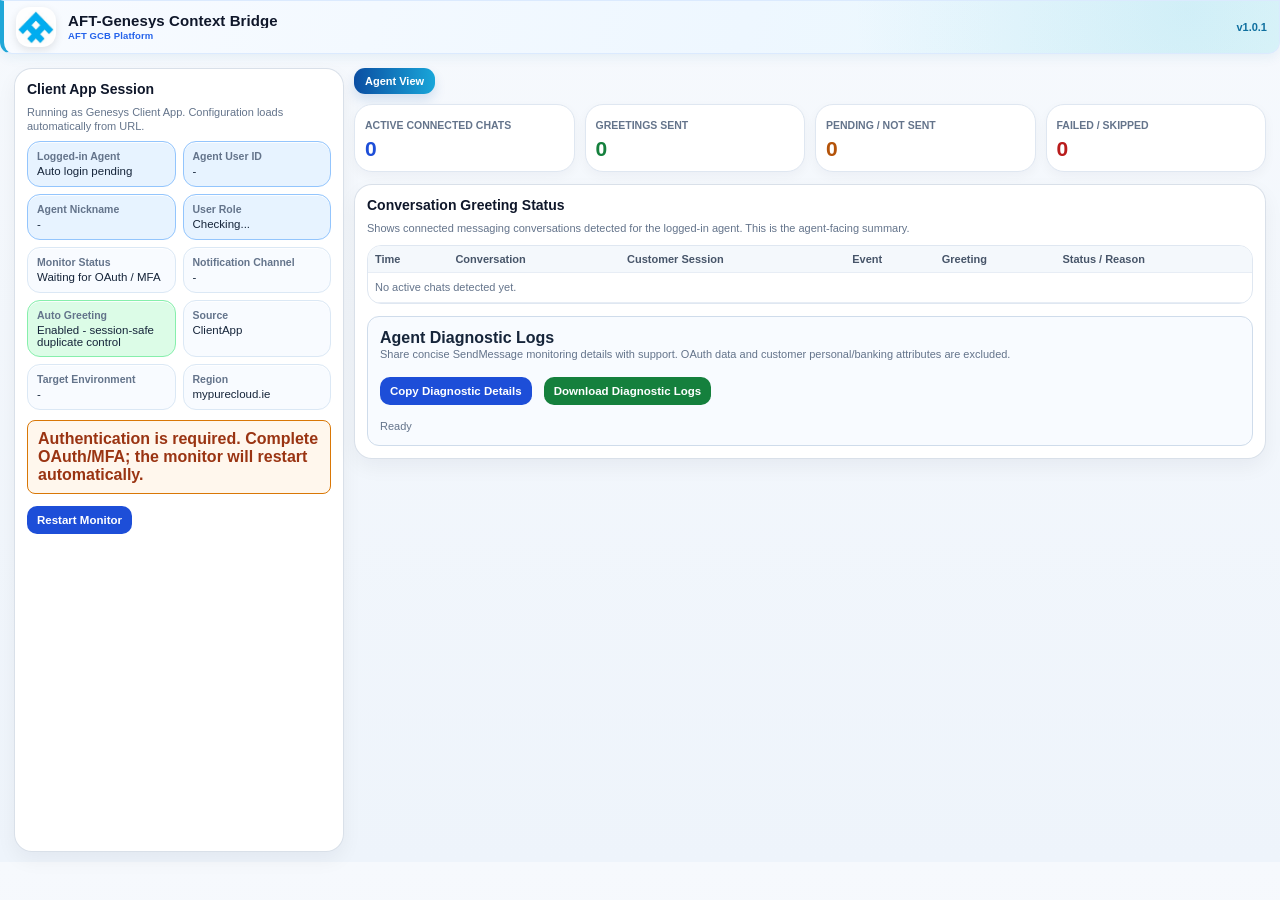
<file: chatmonitor.html>
<!--
  Author: Sivakumar Chandrahasu | Created: 2026-07-07 | Updated: 2026-07-07
  Purpose: ChatMonitor container page loaded from Client App after OAuth routing.
           Loads dashboard UI and the notification listener script for agent chat monitoring.
           Supports admin/support troubleshooting without using browser developer tools.
-->
<!DOCTYPE html>

<html lang="en">
<head>
<meta charset="utf-8"/>
<meta content="width=device-width, initial-scale=1.0" name="viewport"/>
<title>AFT-Genesys Context Bridge - Conversation Monitor v1.0.1</title>

<link href="./css/chatmonitor.css" rel="stylesheet"/></head>
<body class="banner-light">
<div class="header">
<div class="brand">
<div class="logo" title="Al-Futtaim"><img alt="Al-Futtaim logo" src="[data-uri]"/></div>
<div class="title"><h1>AFT-Genesys Context Bridge</h1><p>AFT GCB Platform</p></div>
</div>
<div class="version"><span>AFT GCB</span><b>v1.0.1</b><span>Conversation Monitor</span></div>
</div>
<div class="wrap">
<div class="card">
<h2>Client App Session</h2>
<div class="small">Running as Genesys Client App. Configuration loads automatically from URL.</div>
<input id="region" type="hidden" value="euw1"/>
<input id="apiBase" type="hidden" value="https://api.mypurecloud.ie"/>
<input id="loginBase" type="hidden" value="https://login.mypurecloud.ie"/>
<input id="clientId" type="hidden"/>
<input id="redirectUri" type="hidden"/>
<textarea id="accessToken" style="display:none"></textarea>
<input checked="" id="autoSendGreeting" style="display:none" type="checkbox"/>
<input checked="" id="sendGreetingOnlyOnce" style="display:none" type="checkbox"/>
<input checked="" id="adminVerbose" style="display:none" type="checkbox"/>
<textarea id="greetingText" style="display:none">Agent has joined the chat</textarea>
<textarea id="supervisorGreetingText" style="display:none">Supervisor has joined the chat</textarea>
<div class="statusGrid">
<div class="pill blue"><b>Logged-in Agent</b><span id="agentName">Auto login pending</span></div>
<div class="pill blue"><b>Agent User ID</b><span id="agentId">-</span></div>
<div class="pill blue"><b>Agent Nickname</b><span id="agentNickname">-</span></div>
<div class="pill blue"><b>User Role</b><span id="agentRole">Checking...</span></div>
<div class="pill"><b>Monitor Status</b><span id="monitorStatus">Auto starting</span></div>
<div class="pill"><b>Notification Channel</b><span id="channelId">-</span></div>
<div class="pill ok"><b>Auto Greeting</b><span>Enabled - session-safe duplicate control</span></div>
<div class="pill"><b>Source</b><span id="sourceInfo">-</span></div>
<div class="pill"><b>Target Environment</b><span id="targetEnvInfo">-</span></div>
<div class="pill"><b>Region</b><span id="regionInfo">mypurecloud.ie</span></div>
</div>
<div id="monitorRecoveryNotice" style="display:none;margin-top:10px;padding:9px 10px;border:1px solid #d97706;background:#fff7ed;color:#9a3412;border-radius:8px;font-weight:600"></div>
<div style="margin-top:8px">
<button id="restartMonitorButton" class="blue" style="display:none" onclick="restartMonitorFromUi()">Restart Monitor</button>
</div>
</div>
<div>
<div class="tabs"><button class="tab active" id="tabBtnAgent" onclick="showTab('agent')">Agent View</button><button class="tab" id="tabBtnSupport" onclick="showTab('support')">Support View</button><button class="tab" id="tabBtnAdmin" onclick="showTab('admin')">Admin View</button></div>
<div class="tabPanel active" id="tab-agent">
<div class="row4">
<div class="metric blue"><b>Active Connected Chats</b><div id="mActive">0</div></div>
<div class="metric green"><b>Greetings Sent</b><div id="mSent">0</div></div>
<div class="metric orange"><b>Pending / Not Sent</b><div id="mPending">0</div></div>
<div class="metric red"><b>Failed / Skipped</b><div id="mFailed">0</div></div>
</div>
<div style="margin-top:12px">
<div class="card">
<h2>Conversation Greeting Status</h2>
<div class="small">Shows connected messaging conversations detected for the logged-in agent. This is the agent-facing summary.</div>
<div class="tableWrap" style="margin-top:10px"><table><thead><tr><th>Time</th><th>Conversation</th><th>Customer Session</th><th>Event</th><th>Greeting</th><th>Status / Reason</th></tr></thead><tbody id="agentTable"><tr><td class="small" colspan="6">No active chats detected yet.</td></tr></tbody></table></div>
<div class="agentDiagnosticBox">
  <div>
    <b>Agent Diagnostic Logs</b>
    <div class="small">Share concise SendMessage monitoring details with support. OAuth data and customer personal/banking attributes are excluded.</div>
  </div>
  <div class="toolbar">
    <button class="blue" onclick="copyAgentDiagnostics()">Copy Diagnostic Details</button>
    <button class="green" onclick="downloadAgentDiagnostics()">Download Diagnostic Logs</button>
  </div>
  <div class="small diagnosticStatus" id="agentDiagnosticStatus">Ready</div>
</div>
</div>
</div>
</div>
<div class="tabPanel" id="tab-support">
<div class="card">
<h2>Support Team Dashboard</h2>
<div class="small">Support can verify conversation/session details, transfer detection, role decision, message type and send result without opening the full raw log.</div>
<div class="row4" style="margin-top:10px">
<div class="metric blue"><b>Total Detected</b><div id="sTotal">0</div></div>
<div class="metric green"><b>Sent</b><div id="sSent">0</div></div>
<div class="metric orange"><b>Waiting / Pending</b><div id="sPending">0</div></div>
<div class="metric red"><b>Failed</b><div id="sFailed">0</div></div>
</div>
<div class="tableWrap" style="margin-top:12px;max-height:340px"><table><thead><tr><th>Time</th><th>Conversation ID</th><th>Customer Session</th><th>Agent Comm</th><th>Transfer?</th><th>Agent Participant</th><th>Message</th><th>Result / Reason</th></tr></thead><tbody id="supportTable"><tr><td class="small" colspan="8">No support records yet.</td></tr></tbody></table></div>
<div class="card compactConfigCard">
<h2>GCB Participant Config Status</h2>
<div class="small" id="supportConfigSummary">Waiting for active conversation participant data.</div>
<div class="configStatusWrap"><table><thead><tr><th>Expected Attribute Name</th><th>Current Value</th><th>Status</th></tr></thead><tbody id="supportConfigStatus"><tr><td class="small" colspan="3">No participant data loaded yet.</td></tr></tbody></table></div>
</div>
</div>
</div>
<div class="tabPanel" id="tab-admin">
<div class="split">
<div class="card">
<h2>Admin Event Monitor</h2>
<div class="small">Detailed event view for conversation lifecycle, agent state, communication id, hold state, and send result. This page monitors the logged-in agent session; all-agent admin monitoring requires a backend/service account design.</div>
<div class="adminTableWrap" style="margin-top:10px"><table><thead><tr><th>Time</th><th>Event</th><th>Conversation</th><th>Agent State</th><th>Details</th></tr></thead><tbody id="adminTable"><tr><td class="small" colspan="5">No admin events yet.</td></tr></tbody></table></div>
<div class="compactConfigCard">
<h2>GCB Participant Config Status</h2>
<div class="small" id="adminConfigSummary">Waiting for active conversation participant data.</div>
<div class="configStatusWrap"><table><thead><tr><th>Expected Attribute Name</th><th>Current Value</th><th>Status</th></tr></thead><tbody id="adminConfigStatus"><tr><td class="small" colspan="3">No participant data loaded yet.</td></tr></tbody></table></div>
</div>
</div>
<div class="card">
<div style="display:flex;align-items:center;justify-content:space-between;gap:8px;flex-wrap:wrap">
<h2 style="margin:0">Raw Notification Log</h2>
<div class="toolbar">
<button class="blue" onclick="copyLogs()">Copy Logs</button>
<button class="green" onclick="downloadLogs()">Download Logs</button>
<button onclick="clearLogsOnly()">Clear Logs</button>
</div>
</div>
<div class="small" style="margin:6px 0 8px">Admin can copy or download event and notification logs for troubleshooting.</div>
<div class="adminStatusGrid">
<div class="pill ok"><b>OAuth</b><span id="dashOAuthStatus">Checking...</span></div>
<div class="pill"><b>WebSocket</b><span id="dashSocketStatus">Not started</span></div>
<div class="pill"><b>Subscription</b><span id="dashSubscriptionStatus">Pending</span></div>
<div class="pill blue"><b>Loaded From</b><span id="dashLoadedFrom">index.html?page=chatmonitor</span></div>
<div class="pill"><b>Last Conversation</b><span id="dashLastConversation">-</span></div>
<div class="pill ok"><b>Last Sent</b><span id="dashLastSent">-</span></div>
<div class="pill"><b>Last Skip Reason</b><span id="dashLastSkip">-</span></div>
<div class="pill err"><b>Last Error</b><span id="dashLastError">-</span></div>
</div>
<div class="toolbar logFilters" style="margin:8px 0 8px">
<button class="filter active" id="filterAll" onclick="setLogFilter('ALL')">All</button>
<button class="filter" id="filterOk" onclick="setLogFilter('OK')">OK</button>
<button class="filter" id="filterWarn" onclick="setLogFilter('WARN')">WARN</button>
<button class="filter" id="filterError" onclick="setLogFilter('ERROR')">ERROR</button>
<button class="filter" id="filterSent" onclick="setLogFilter('SENT')">SENT</button>
<button class="filter" id="filterSkipped" onclick="setLogFilter('SKIPPED')">SKIPPED</button>
<span class="small" id="dashLogCounts">OK: 0 | WARN: 0 | ERROR: 0 | SENT: 0 | SKIPPED: 0</span>
</div>
<div class="log" id="log"></div>
</div>
</div>
</div>
</div>
</div>

<script src="./js/gcb-debug.js"></script><script src="./js/gcb-common.js"></script><script src="./js/gcb-auth.js"></script><script src="./js/genesys-api.js"></script><script src="./js/chatmonitor.js?v=100001"></script></body>
</html>
</file>
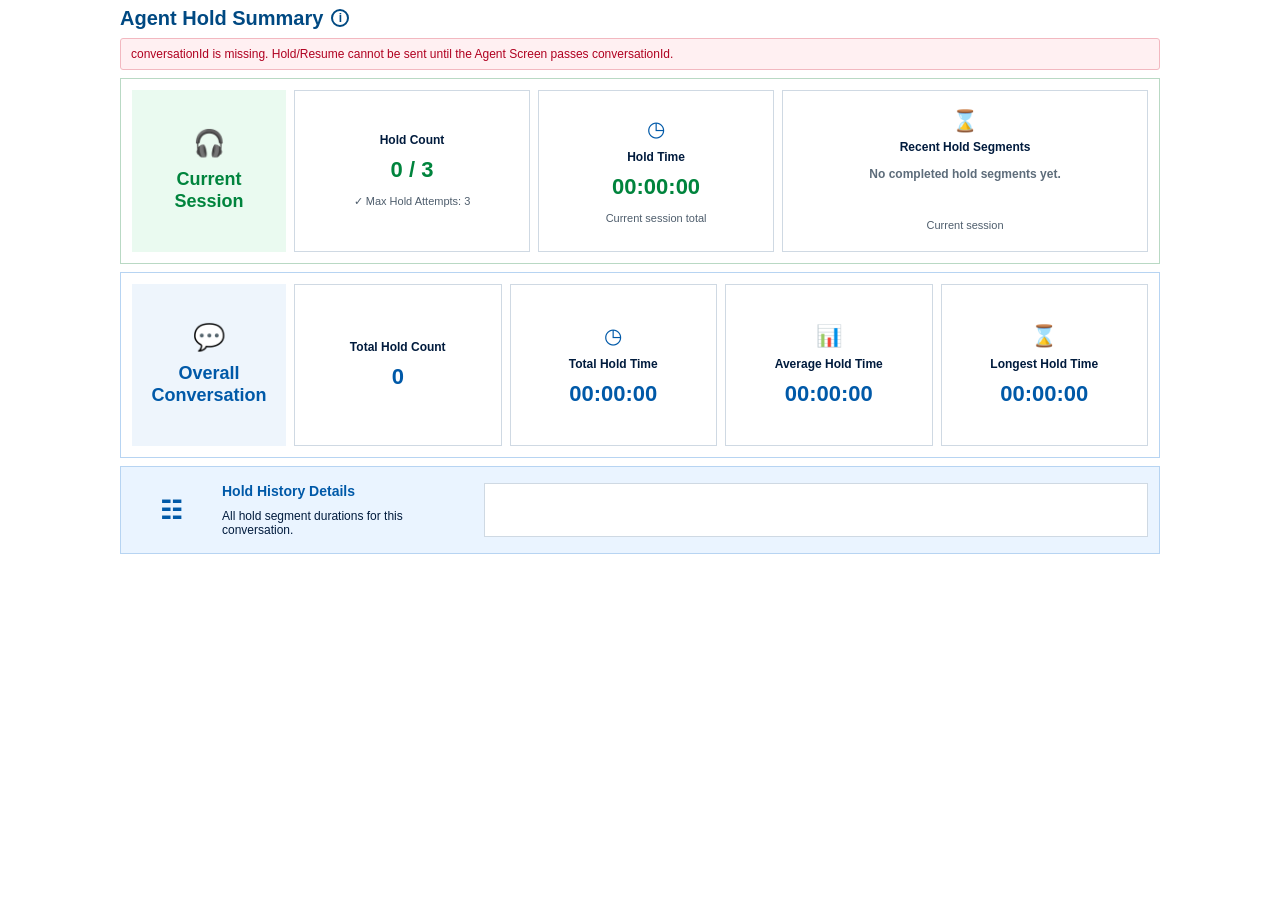
<file: holdresume.html>
<!--
  Author: Sivakumar Chandrahasu | Created: 2026-07-07 | Updated: 2026-07-07
  Purpose: Visible Hold Summary page for the active chat interaction.
           Shows hold count, hold time, recent segments, and long alert messages.
           Can open directly and silently recover through index.html only when token is missing.
-->
<!DOCTYPE html>
<html lang="en">
<head>
  <meta charset="UTF-8" />
  <title>Agent Hold Summary v1.7.2.25</title>
  <meta name="viewport" content="width=device-width, initial-scale=1.0" />
  <style>
    :root {
      --rak-blue: #004982;
      --rak-blue-2: #0059a8;
      --rak-green: #00843d;
      --rak-green-soft: #eafaf0;
      --rak-blue-soft: #eef6ff;
      --rak-border: #cfd9e3;
      --rak-page: #f4f6f8;
      --rak-text: #001b3d;
      --rak-danger: #b00020;
      --rak-warning: #a86200;
    }

    * { box-sizing: border-box; }

    html, body {
      margin: 0;
      padding: 0;
      min-height: 0;
      background: transparent;
    }

    body {
      padding: 8px;
      font-family: Arial, Helvetica, sans-serif;
      color: var(--rak-text);
      font-size: 12px;
      overflow-x: hidden;
    }

    .page {
      width: 100%;
      max-width: 1040px;
      margin: 0 auto;
      background: transparent;
    }

    .topbar {
      display: flex;
      align-items: center;
      justify-content: space-between;
      gap: 12px;
      margin-bottom: 10px;
    }

    .title-wrap {
      display: flex;
      align-items: center;
      gap: 8px;
      min-width: 0;
    }

    h1 {
      margin: 0;
      color: var(--rak-blue);
      font-size: 20px;
      line-height: 1;
      font-weight: 700;
      white-space: nowrap;
    }

    .info-dot {
      width: 18px;
      height: 18px;
      border: 2px solid var(--rak-blue);
      border-radius: 50%;
      display: inline-flex;
      align-items: center;
      justify-content: center;
      color: var(--rak-blue);
      font-weight: 700;
      font-size: 12px;
      flex: 0 0 auto;
    }

    .action-area {
      display: flex;
      align-items: center;
      gap: 8px;
      flex-wrap: wrap;
      justify-content: flex-end;
    }

    .hold-action-btn {
      min-width: 120px;
      height: 36px;
      border: 0;
      border-radius: 4px;
      background: var(--rak-green);
      color: #fff;
      font-weight: 700;
      font-size: 14px;
      cursor: pointer;
      box-shadow: 0 1px 2px rgba(0,0,0,0.18);
    }

    .hold-action-btn.resume {
      background: var(--rak-blue-2);
    }

    .hold-action-btn:disabled {
      background: #8a96a3;
      cursor: not-allowed;
      box-shadow: none;
    }

    .small-btn {
      height: 30px;
      border: 1px solid #b7c7d7;
      background: #fff;
      color: var(--rak-blue);
      border-radius: 4px;
      font-weight: 700;
      cursor: pointer;
      padding: 0 10px;
    }

    .status-line {
      display: none;
      margin: 0 0 8px 0;
      padding: 8px 10px;
      border-radius: 3px;
      border: 1px solid #cfe3ff;
      background: #eef6ff;
      color: var(--rak-blue);
      white-space: pre-wrap;
      word-break: break-word;
    }

    .status-line.success { display: block; border-color: #bee6cd; background: #eafaf0; color: #007036; }
    .status-line.error { display: block; border-color: #f2b8c0; background: #fff0f2; color: var(--rak-danger); }
    .status-line.warning { display: block; border-color: #f3d39a; background: #fff7e8; color: var(--rak-warning); }
    .status-line.info { display: block; }

    .limit-alert {
      display: none;
      border: 1px solid #f0b35d;
      background: #fff7e8;
      color: var(--rak-warning);
      padding: 9px 12px;
      margin: 8px 0 8px auto;
      width: fit-content;
      max-width: 62%;
      min-width: 360px;
      font-size: 12px;
      line-height: 1.35;
      border-radius: 0;
      font-weight: 700;
      text-align: center;
    }

    .limit-alert.show {
      display: block;
    }


    @keyframes hrAlertBlink {
      0%, 100% { box-shadow: 0 0 0 rgba(176,0,32,0); transform: translateZ(0); }
      50% { box-shadow: 0 0 0 4px rgba(176,0,32,0.18); background: #ffe7eb; border-color: #b00020; color: #9b0000; }
    }

    .limit-alert.attention-blink {
      animation: hrAlertBlink 0.9s ease-in-out infinite;
    }

    .limit-alert.warning {
      border-color: #f3d39a;
      background: #fff7e8;
      color: var(--rak-warning);
    }

    .limit-alert.error {
      border-color: #f0b35d;
      background: #fff7e8;
      color: var(--rak-warning);
    }

    .section {
      border: 1px solid #b9d9c4;
      background: #fff;
      padding: 11px;
      margin-bottom: 8px;
    }

    .section.overall {
      border-color: #b7d4f2;
    }

    .grid-current {
      display: grid;
      grid-template-columns: 154px 1fr 1fr 1.55fr;
      gap: 8px;
      min-height: 162px;
    }

    .grid-overall {
      display: grid;
      grid-template-columns: 154px 1fr 1fr 1fr 1fr;
      gap: 8px;
      min-height: 162px;
    }

    .side-card {
      border: 0;
      display: flex;
      flex-direction: column;
      align-items: center;
      justify-content: center;
      text-align: center;
      padding: 12px;
    }

    .side-card.current {
      background: var(--rak-green-soft);
      color: var(--rak-green);
    }

    .side-card.overall {
      background: #eef5fc;
      color: var(--rak-blue-2);
    }

    .side-icon {
      font-size: 26px;
      line-height: 1;
      margin-bottom: 12px;
    }

    .side-title {
      font-size: 18px;
      font-weight: 700;
      line-height: 1.25;
    }

    .metric-card {
      border: 1px solid var(--rak-border);
      background: #fff;
      display: flex;
      flex-direction: column;
      justify-content: center;
      align-items: center;
      text-align: center;
      padding: 10px;
      min-width: 0;
    }

    .metric-card.limit-reached {
      background: #f2a0b4;
      border-color: #e58da4;
    }

    .metric-card.limit-reached .metric-label,
    .metric-card.limit-reached .metric-sub {
      color: #001b3d;
    }

    .metric-card.limit-reached .metric-value.green {
      color: #007036;
    }

    .metric-icon {
      height: 26px;
      line-height: 26px;
      font-size: 21px;
      color: var(--rak-blue-2);
      margin-bottom: 8px;
    }

    .metric-label {
      font-size: 12px;
      color: #001b3d;
      font-weight: 700;
      margin-bottom: 10px;
    }

    .metric-value {
      font-size: 22px;
      font-weight: 700;
      color: var(--rak-blue-2);
      line-height: 1.15;
    }

    .metric-value.green {
      color: var(--rak-green);
    }

    .metric-sub {
      margin-top: 12px;
      font-size: 11px;
      color: #4e5d6c;
      line-height: 1.4;
    }

    .segments-card {
      justify-content: center;
    }

    .segments-box {
      width: 100%;
      max-height: 64px;
      overflow-y: auto;
      border: 0;
      margin-top: 10px;
      padding: 2px 6px;
      color: #25496d;
      font-size: 11px;
      line-height: 1.45;
      text-align: center;
      word-break: break-word;
    }





    .recent-segments-card {
      justify-content: center;
      padding: 12px 14px;
    }

    .recent-segments-card .metric-icon {
      margin-bottom: 6px;
    }

    .recent-segments-value {
      width: 100%;
      min-height: 42px;
      max-height: 92px;
      overflow-y: auto;
      color: var(--rak-blue-2);
      font-size: 18px;
      line-height: 1.35;
      font-weight: 700;
      text-align: center;
      word-break: break-word;
      padding: 2px 4px;
    }

    .recent-segments-value.empty {
      color: #5d6c7a;
      font-size: 12px;
      font-weight: 600;
      line-height: 1.4;
    }

    .timer-indicator-card {
      position: relative;
      padding: 12px 14px;
    }

    .timer-indicator-title {
      color: #001b3d;
      font-size: 13px;
      font-weight: 700;
      margin-bottom: 8px;
      text-align: center;
    }

    .timer-indicator-value {
      color: var(--rak-blue-2);
      font-size: 38px;
      font-weight: 800;
      line-height: 1.05;
      text-align: center;
      margin-bottom: 6px;
      letter-spacing: 1px;
    }

    .timer-indicator-card.active .timer-indicator-value {
      color: var(--rak-blue-2);
    }

    .timer-indicator-card.warning .timer-indicator-value {
      color: #e69500;
    }

    .timer-indicator-status {
      color: #25496d;
      font-size: 11px;
      text-align: center;
      margin-bottom: 10px;
      min-height: 14px;
    }

    .timer-progress-wrap {
      height: 14px;
      width: calc(100% - 28px);
      background: #eeeeee;
      border: 1px solid #d9e3ee;
      border-radius: 999px;
      overflow: hidden;
      margin: 7px 14px 8px 14px;
    }

    .timer-progress-fill {
      height: 100%;
      width: 0%;
      background: #0a8f43;
      border-radius: 999px;
      transition: width 0.5s linear, background 0.3s ease;
    }

    .timer-indicator-card.active .timer-progress-fill {
      background: #0a8f43;
    }

    .timer-indicator-card.danger .timer-progress-fill {
      background: #c00000;
    }

    .timer-indicator-card.danger .timer-indicator-value {
      color: #c00000;
    }

    .timer-indicator-card.warning .timer-progress-fill {
      background: #e69500;
    }

    .timer-indicator-meta {
      display: flex;
      justify-content: space-between;
      gap: 8px;
      color: #4d667e;
      font-size: 10.5px;
      padding: 0 12px;
      white-space: nowrap;
      width: 100%;
    }

    .history-section {
      border: 1px solid #b7d4f2;
      background: #eaf4ff;
      padding: 10px 11px;
      display: grid;
      grid-template-columns: 78px 250px 1fr;
      gap: 12px;
      align-items: center;
      min-height: 88px;
      margin-bottom: 0;
    }

    .history-icon {
      text-align: center;
      font-size: 25px;
      color: var(--rak-blue-2);
      font-weight: 700;
    }

    .history-title {
      color: var(--rak-blue-2);
      font-weight: 700;
      font-size: 14px;
      margin-bottom: 10px;
    }

    .history-sub {
      color: #001b3d;
      font-size: 12px;
    }

    .history-box {
      min-height: 54px;
      max-height: 72px;
      background: #fff;
      border: 1px solid #cfd9e3;
      padding: 7px 8px;
      overflow-x: hidden;
      overflow-y: auto;
      white-space: normal;
      line-height: 1.45;
      color: #25496d;
    }

    .note {
      display: none;
      color: #263d55;
      font-size: 12px;
      margin: 2px 0 0 4px;
    }

    .debug-panel {
      display: none;
      margin-top: 14px;
      padding: 22px 12px;
      min-height: 260px;
      max-height: 560px;
      overflow: auto;
      background: #fbfdff;
      border: 1px dashed #9ebbd6;
      white-space: pre-wrap;
      font-family: Consolas, "Courier New", monospace;
      font-size: 11px;
      line-height: 1.45;
      color: #003b64;
    }

    .timer-active .metric-value.green {
      color: var(--rak-danger);
    }

    @media (max-width: 760px) {
      .topbar { align-items: flex-start; flex-direction: column; }
      .action-area { width: 100%; justify-content: flex-start; }
      .grid-current,
      .grid-overall,
  

    .timer-indicator-card {
      position: relative;
    }

    .timer-indicator-title {
      color: #001b3d;
      font-size: 13px;
      font-weight: 700;
      margin-bottom: 8px;
      text-align: center;
    }

    .timer-indicator-value {
      color: var(--rak-blue-2);
      font-size: 38px;
      font-weight: 800;
      line-height: 1.05;
      text-align: center;
      margin-bottom: 6px;
      letter-spacing: 1px;
    }

    .timer-indicator-card.active .timer-indicator-value {
      color: var(--rak-blue-2);
    }

    .timer-indicator-card.warning .timer-indicator-value {
      color: #e69500;
    }

    .timer-indicator-status {
      color: #25496d;
      font-size: 11px;
      text-align: center;
      margin-bottom: 10px;
      min-height: 14px;
    }

    .timer-progress-wrap {
      height: 14px;
      width: calc(100% - 28px);
      background: #eeeeee;
      border: 1px solid #d9e3ee;
      border-radius: 999px;
      overflow: hidden;
      margin: 7px 14px 8px 14px;
    }

    .timer-progress-fill {
      height: 100%;
      width: 0%;
      background: #0a8f43;
      border-radius: 999px;
      transition: width 0.5s linear, background 0.3s ease;
    }

    .timer-indicator-card.active .timer-progress-fill {
      background: #0a8f43;
    }

    .timer-indicator-card.danger .timer-progress-fill {
      background: #c00000;
    }

    .timer-indicator-card.danger .timer-indicator-value {
      color: #c00000;
    }

    .timer-indicator-card.warning .timer-progress-fill {
      background: #e69500;
    }

    .timer-indicator-meta {
      display: flex;
      justify-content: space-between;
      gap: 8px;
      color: #4d667e;
      font-size: 10.5px;
      padding: 0 12px;
      white-space: nowrap;
      width: 100%;
    }

    .history-section { grid-template-columns: 1fr; }
      .side-card { min-height: 120px; }
      .history-box { white-space: normal; height: auto; min-height: 34px; }
    }
  </style>
</head>
<body>
  <div class="page">
    <div class="topbar">
      <div class="title-wrap">
        <h1>Agent Hold Summary</h1>
        <span class="info-dot" title="Hold times are displayed in HH:MM:SS format.">i</span>
      </div>
      <div class="action-area">
        <!-- Hold/Resume and Refresh buttons removed from the Hold Info page.
             Hold/Resume is controlled from the Agent Script button using externalAction=HOLD/RESUME. -->
        <button id="debugBtn" class="small-btn" type="button" style="display:none;">Debug</button>
      </div>
    </div>

    <div id="statusLine" class="status-line info">Loading hold details...</div>

    <div id="limitAlert" class="limit-alert"></div>

    <div class="section current">
      <div class="grid-current">
        <div class="side-card current">
          <div class="side-icon">🎧</div>
          <div class="side-title">Current<br/>Session</div>
        </div>

        <div id="currentHoldCountCard" class="metric-card">
          <div class="metric-label">Hold Count</div>
          <div class="metric-value green"><span id="currentHoldCount">0</span> / <span id="maxHoldAttempts">3</span></div>
          <div class="metric-sub">✓ Max Hold Attempts: <span id="maxHoldAttemptsSub">3</span></div>
        </div>

        <div id="holdTimeCard" class="metric-card">
          <div class="metric-icon">◷</div>
          <div class="metric-label">Hold Time</div>
          <div id="currentHoldTime" class="metric-value green">00:00:00</div>
          <div id="timerSubText" class="metric-sub">Current session total</div>
        </div>

        <div id="recentSegmentsCard" class="metric-card recent-segments-card">
          <div class="metric-icon">⌛</div>
          <div class="metric-label">Recent Hold Segments</div>
          <div id="currentSegments" class="recent-segments-value">No completed hold segments yet.</div>
          <div class="metric-sub">Current session</div>
        </div>
      </div>
    </div>

    <div class="section overall">
      <div class="grid-overall">
        <div class="side-card overall">
          <div class="side-icon">💬</div>
          <div class="side-title">Overall<br/>Conversation</div>
        </div>

        <div class="metric-card">
          <div class="metric-label">Total Hold Count</div>
          <div id="totalHoldCount" class="metric-value">0</div>
        </div>

        <div class="metric-card">
          <div class="metric-icon">◷</div>
          <div class="metric-label">Total Hold Time</div>
          <div id="totalHoldTime" class="metric-value">00:00:00</div>
        </div>

        <div class="metric-card">
          <div class="metric-icon">📊</div>
          <div class="metric-label">Average Hold Time</div>
          <div id="averageHoldTime" class="metric-value">00:00:00</div>
        </div>

        <div class="metric-card">
          <div class="metric-icon">⌛</div>
          <div class="metric-label">Longest Hold Time</div>
          <div id="longestHoldTime" class="metric-value">00:00:00</div>
        </div>
      </div>
    </div>

    <div class="history-section">
      <div class="history-icon">☷</div>
      <div>
        <div class="history-title">Hold History Details</div>
        <div class="history-sub">All hold segment durations for this conversation.</div>
      </div>
      <div id="holdHistory" class="history-box"></div>
    </div>

    <div class="note">ⓘ Hold times are displayed in HH:MM:SS format.</div>
    <div id="debugPanel" class="debug-panel"></div>
  </div>

  <script src="./js/gcb-debug.js"></script>
  <script>
    /************************************************************
     * HOLD RESUME PAGE - v1.7.2.20
     * Uses existing Genesys client-side send-message approach.
     * v1.7.2.9 release note:
     * - Browser notification/taskbar attention kept as optional best-effort alert.
     * - If permission is granted, notification can appear.
     * - If permission is denied/blocked, Hold/Resume continues and falls back to alert blink, title blink, and sound.
     ************************************************************/
    const HR_VERSION = "v1.0.8-hold-attempt-default-fix";

    const ORIGINAL_DOCUMENT_TITLE = document.title;
    let attentionTitleInterval = null;
    let attentionBlinkTimeout = null;
    const PARAMS = new URLSearchParams(window.location.search);
    const REDIRECT_URI = window.location.origin + window.location.pathname.replace(/\/[^\/]*$/, "/index.html");

    const DEFAULT_REGION = "mypurecloud.ie";
    const DEFAULT_CLIENT_ID = "";
    const STORAGE_CLIENT_ID = "gcb_hr_clientId";
    const STORAGE_REGION = "gcb_hr_region";
    const STORAGE_ORIGINAL_URL = "gcb_hr_originalUrl";
    const STORAGE_TIMER_PREFIX = "gcb_hr_timer_";
    const STORAGE_BUTTON_PREFIX = "gcb_hr_button_";
    const STORAGE_SUMMARY_PREFIX = "gcb_hr_summary_";
    const STORAGE_ATTEMPT_PREFIX = "gcb_hr_attempt_";
    const STORAGE_AUTH_RECOVERY_PREFIX = "gcb_hr_auth_recovery_";
    const GCB_ACTIVE_HOLDS_KEY = "GCB_ACTIVE_HOLDS_V1";
    const GCB_HOLD_CHANNEL = "GCB_HOLD_MONITOR";
    const GCB_HOLD_PAGE_ID = "holdresume-" + Date.now() + "-" + Math.random().toString(36).slice(2);
    const GCB_HOLD_HEARTBEAT_STALE_MS = 5000;

    let isProcessing = false;
    let isInitialSummaryLoading = true;
    let isOnHold = false;
    let holdTimerInterval = null;
    let activeTimer = null;
    let latestSummary = null;
    let debugLines = [];
    let persistentLimitAlert = { message: "", type: "" };

    function safeString(value) {
      if (value === null || value === undefined) return "";
      return String(value).trim();
    }

    function getParam(name, fallback) {
      const value = safeString(PARAMS.get(name));
      if (!value || (value.includes("{{") && value.includes("}}"))) return fallback || "";
      return value;
    }

    function getBoolParam(name, defaultValue) {
      const text = safeString(getParam(name, "")).toLowerCase();
      if (!text) return defaultValue;
      if (["true", "1", "yes", "y"].includes(text)) return true;
      if (["false", "0", "no", "n"].includes(text)) return false;
      return defaultValue;
    }

    function getNumberParam(name, defaultValue) {
      const num = Number(getParam(name, ""));
      if (!Number.isFinite(num)) return defaultValue;
      return Math.max(0, Math.floor(num));
    }

    function sanitizeKey(value) {
      return safeString(value).replace(/[^a-zA-Z0-9_-]/g, "_");
    }

    function sleep(ms) {
      return new Promise(resolve => setTimeout(resolve, ms));
    }

    function addDebug(step, message) {
      const line = "[" + new Date().toLocaleString() + "] " + step + " ==> " + safeString(message);
      debugLines.push(line);
      if (debugLines.length > 400) debugLines.shift();
      if (CONFIG.visibleDebug) renderDebugPanel();
      console.log(line);
    }

    function getTokenStatusForDebug() {
      try {
        return getAccessToken() ? "AVAILABLE" : "MISSING";
      } catch (_) {
        return "MISSING";
      }
    }

    function getTimerStatusForDebug() {
      if (!activeTimer) return "NOT_ACTIVE";
      const remaining = Math.max(0, Math.ceil((Number(activeTimer.expiresAt || 0) - Date.now()) / 1000));
      return "ACTIVE | remainingSeconds=" + remaining + " | maxHoldTime=" + CONFIG.maxHoldTime;
    }

    function getDebugParametersText() {
      const lines = [];
      lines.push("Debug Parameters");
      lines.push("");
      lines.push("conversationId: " + (CONFIG.conversationId || "[missing]"));
      lines.push("communicationId: " + (CONFIG.communicationId || "[missing]"));
      lines.push("participantId: " + (CONFIG.participantId || "[missing]"));
      lines.push("agentParticipantId: " + (CONFIG.agentParticipantId || "[missing]"));
      lines.push("customerCommunicationId: " + (CONFIG.customerCommunicationId || "[missing]"));
      lines.push("agentCommunicationId: " + (CONFIG.agentCommunicationId || "[missing]"));
      lines.push("region: " + (CONFIG.region || "[missing]"));
      lines.push("clientId: " + (CONFIG.clientId || "[missing]"));
      lines.push("holdMessageText: " + (CONFIG.holdMessageText || "[missing]"));
      lines.push("resumeMessageText: " + (CONFIG.resumeMessageText || "[missing]"));
      lines.push("maxHoldAttempts: " + CONFIG.maxHoldAttempts);
      lines.push("maxHoldTime: " + CONFIG.maxHoldTime + " seconds");
      lines.push("autoResumeEnabled: " + CONFIG.autoResumeEnabled);
      lines.push("holdDetailsApiUrl: " + (CONFIG.holdDetailsApiUrl || "[not configured]"));
      lines.push("currentAgentInteractionStartTime: " + (CONFIG.currentAgentInteractionStartTime || "[not passed]"));
      lines.push("isCustomerBasedHoldCalculation: " + CONFIG.isCustomerBasedHoldCalculation);
      lines.push("debug: " + CONFIG.debug);
      lines.push("alertBlinkEnabled: " + CONFIG.alertBlinkEnabled);
      lines.push("alertSoundEnabled: " + CONFIG.alertSoundEnabled);
      lines.push("browserNotificationEnabled: " + CONFIG.browserNotificationEnabled);
      lines.push("taskbarBlinkEnabled: " + CONFIG.taskbarBlinkEnabled);
      lines.push("notificationPermission: " + getNotificationPermissionStatus());
      lines.push("source: " + CONFIG.source);
      lines.push("");
      lines.push("Runtime Status");
      lines.push("buttonState: " + (isOnHold ? "RESUME" : "HOLD"));
      lines.push("isProcessing: " + isProcessing);
      lines.push("initialSummaryLoading: " + isInitialSummaryLoading);
      lines.push("timerStatus: " + getTimerStatusForDebug());
      lines.push("oauthToken: " + getTokenStatusForDebug());
      lines.push("apiBase: " + API_BASE);
      lines.push("redirectUri: " + REDIRECT_URI);
      lines.push("");
      lines.push("Current Summary");
      lines.push("currentHoldCount: " + (latestSummary ? latestSummary.currentHoldCount : "[not loaded]"));
      lines.push("currentHoldTime: " + (latestSummary ? latestSummary.currentHoldTime : "[not loaded]"));
      lines.push("totalHoldCount: " + (latestSummary ? latestSummary.totalHoldCount : "[not loaded]"));
      lines.push("totalHoldTime: " + (latestSummary ? latestSummary.totalHoldTime : "[not loaded]"));
      lines.push("averageHoldTime: " + (latestSummary ? latestSummary.averageHoldTime : "[not loaded]"));
      lines.push("longestHoldTime: " + (latestSummary ? latestSummary.longestHoldTime : "[not loaded]"));
      lines.push("holdHistory: " + (latestSummary && latestSummary.holdHistory ? latestSummary.holdHistory : "[none]"));
      lines.push("");
      lines.push("Debug Logs");
      lines.push(debugLines.length ? debugLines.join("\n") : "[no logs yet]");
      return lines.join("\n");
    }

    function renderDebugPanel() {
      const panel = document.getElementById("debugPanel");
      if (!panel || !CONFIG.visibleDebug) return;
      panel.style.display = "block";
      panel.textContent = getDebugParametersText();
    }


    function showPersistentAlert(message, type) {
      persistentLimitAlert = { message: safeString(message), type: type || "error" };
      const el = document.getElementById("limitAlert");
      if (!el) return;
      if (!persistentLimitAlert.message) {
        el.className = "limit-alert";
        el.textContent = "";
        return;
      }
      el.className = "limit-alert show " + (persistentLimitAlert.type || "error");
      el.textContent = persistentLimitAlert.message;
    }

    function clearPersistentAlert() {
      stopAttentionAlert();
      persistentLimitAlert = { message: "", type: "" };
      const el = document.getElementById("limitAlert");
      if (!el) return;
      el.className = "limit-alert";
      el.textContent = "";
    }


    function stopAttentionAlert() {
      if (attentionBlinkTimeout) {
        clearTimeout(attentionBlinkTimeout);
        attentionBlinkTimeout = null;
      }
      if (attentionTitleInterval) {
        clearInterval(attentionTitleInterval);
        attentionTitleInterval = null;
      }
      document.title = ORIGINAL_DOCUMENT_TITLE;
      const el = document.getElementById("limitAlert");
      if (el) el.classList.remove("attention-blink");
    }

    function playAttentionBeep() {
      if (!CONFIG.alertSoundEnabled) return;
      try {
        const AudioContextClass = window.AudioContext || window.webkitAudioContext;
        if (!AudioContextClass) return;

        const ctx = new AudioContextClass();
        const repeatCount = Math.max(1, Number(CONFIG.alertSoundRepeatCount || 3));
        const beepDurationMs = Math.max(250, Number(CONFIG.alertSoundDurationMs || 650));
        const gapMs = Math.max(80, Number(CONFIG.alertSoundGapMs || 250));
        const totalMs = (repeatCount * beepDurationMs) + ((repeatCount - 1) * gapMs) + 300;

        for (let i = 0; i < repeatCount; i++) {
          const startTime = ctx.currentTime + ((i * (beepDurationMs + gapMs)) / 1000);
          const endTime = startTime + (beepDurationMs / 1000);

          const oscillator = ctx.createOscillator();
          const gain = ctx.createGain();

          oscillator.type = "sine";
          oscillator.frequency.setValueAtTime(i % 2 === 0 ? 880 : 1040, startTime);

          gain.gain.setValueAtTime(0.001, startTime);
          gain.gain.exponentialRampToValueAtTime(0.32, startTime + 0.04);
          gain.gain.setValueAtTime(0.32, Math.max(startTime + 0.05, endTime - 0.15));
          gain.gain.exponentialRampToValueAtTime(0.001, endTime);

          oscillator.connect(gain);
          gain.connect(ctx.destination);
          oscillator.start(startTime);
          oscillator.stop(endTime);
        }

        setTimeout(function () { try { ctx.close(); } catch (_) {} }, totalMs);
        addDebug("ATTENTION_SOUND_PLAY", "repeatCount=" + repeatCount + " | beepDurationMs=" + beepDurationMs + " | gapMs=" + gapMs);
      } catch (err) {
        addDebug("ATTENTION_SOUND_BLOCKED", err.message || String(err));
      }
    }


    function getNotificationPermissionStatus() {
      try {
        if (!("Notification" in window)) return "UNSUPPORTED";
        return Notification.permission || "default";
      } catch (_) {
        return "UNKNOWN";
      }
    }

    function requestBrowserNotificationPermissionIfPossible(reason) {
      if (!CONFIG.browserNotificationEnabled) return;
      try {
        if (!("Notification" in window)) {
          addDebug("BROWSER_NOTIFICATION_UNSUPPORTED", "Notification API is not available in this browser/frame.");
          return;
        }

        if (Notification.permission === "granted") {
          addDebug("BROWSER_NOTIFICATION_PERMISSION", "Already granted. reason=" + safeString(reason));
          return;
        }

        if (Notification.permission === "denied") {
          addDebug("BROWSER_NOTIFICATION_PERMISSION", "Denied by browser/user. reason=" + safeString(reason));
          return;
        }

        if (!CONFIG.requestNotificationPermissionOnHold) {
          addDebug("BROWSER_NOTIFICATION_PERMISSION_SKIP", "requestNotificationPermissionOnHold=false");
          return;
        }

        const permissionResult = Notification.requestPermission();
        if (permissionResult && typeof permissionResult.then === "function") {
          permissionResult.then(function (permission) {
            addDebug("BROWSER_NOTIFICATION_PERMISSION", "permission=" + permission + " | reason=" + safeString(reason));
            renderDebugPanel();
          }).catch(function (err) {
            addDebug("BROWSER_NOTIFICATION_PERMISSION_FAILED", err.message || String(err));
            renderDebugPanel();
          });
        } else {
          addDebug("BROWSER_NOTIFICATION_PERMISSION", "Requested. current=" + getNotificationPermissionStatus() + " | reason=" + safeString(reason));
        }
      } catch (err) {
        addDebug("BROWSER_NOTIFICATION_PERMISSION_FAILED", err.message || String(err));
      }
    }

    function showBrowserNotification(title, body) {
      if (!CONFIG.browserNotificationEnabled) return;
      try {
        if (!("Notification" in window)) {
          addDebug("BROWSER_NOTIFICATION_SKIP", "Notification API unsupported.");
          return;
        }

        if (Notification.permission !== "granted") {
          addDebug("BROWSER_NOTIFICATION_SKIP", "permission=" + Notification.permission + " | title=" + safeString(title));
          return;
        }

        const notification = new Notification(title || "Hold Alert", {
          body: body || "Please return to Genesys Cloud and check the Hold Info page.",
          tag: "gcb-hold-resume-alert-" + safeString(CONFIG.conversationId),
          renotify: true,
          requireInteraction: false,
          silent: false
        });

        notification.onclick = function () {
          try { window.focus(); } catch (_) {}
          try { notification.close(); } catch (_) {}
        };

        setTimeout(function () {
          try { notification.close(); } catch (_) {}
        }, CONFIG.notificationAutoCloseMs);

        addDebug("BROWSER_NOTIFICATION_SENT", "title=" + safeString(title) + " | autoCloseMs=" + CONFIG.notificationAutoCloseMs);
      } catch (err) {
        addDebug("BROWSER_NOTIFICATION_FAILED", err.message || String(err));
      }
    }

    function triggerTaskbarAttention(titleText, bodyText) {
      if (!CONFIG.taskbarBlinkEnabled) return;
      try {
        // A browser page cannot directly force Windows taskbar flashing from an embedded iframe.
        // Browser notification is the supported best-effort method. Title blinking remains the fallback.
        showBrowserNotification(titleText || "Hold Alert", bodyText || "Hold action requires your attention.");
        if (navigator.vibrate) {
          try { navigator.vibrate([250, 120, 250]); } catch (_) {}
        }
        addDebug("TASKBAR_ATTENTION", "best-effort | notificationPermission=" + getNotificationPermissionStatus());
      } catch (err) {
        addDebug("TASKBAR_ATTENTION_FAILED", err.message || String(err));
      }
    }

    function startTitleBlink(titleText, durationMs) {
      if (!CONFIG.alertBlinkEnabled) return;
      if (attentionTitleInterval) clearInterval(attentionTitleInterval);
      const alertTitle = titleText || "⚠️ Auto Resume Sent";
      let showAlert = true;
      document.title = alertTitle;
      attentionTitleInterval = setInterval(function () {
        showAlert = !showAlert;
        document.title = showAlert ? alertTitle : ORIGINAL_DOCUMENT_TITLE;
      }, 900);
      setTimeout(function () {
        if (attentionTitleInterval) {
          clearInterval(attentionTitleInterval);
          attentionTitleInterval = null;
        }
        document.title = ORIGINAL_DOCUMENT_TITLE;
      }, durationMs || CONFIG.titleBlinkDurationMs);
    }

    function startAttentionAlert(message, type, titleText) {
      showPersistentAlert(message, type || "warning");
      const el = document.getElementById("limitAlert");
      if (CONFIG.alertBlinkEnabled && el) {
        el.classList.add("attention-blink");
        if (attentionBlinkTimeout) clearTimeout(attentionBlinkTimeout);
        attentionBlinkTimeout = setTimeout(function () {
          const alertEl = document.getElementById("limitAlert");
          if (alertEl) alertEl.classList.remove("attention-blink");
          attentionBlinkTimeout = null;
        }, CONFIG.alertBlinkDurationMs);
      }
      const finalTitleText = titleText || "⚠️ Hold Alert";
      startTitleBlink(finalTitleText, CONFIG.titleBlinkDurationMs);
      triggerTaskbarAttention(finalTitleText, safeString(message));
      playAttentionBeep();
      addDebug("ATTENTION_ALERT", "blink=" + CONFIG.alertBlinkEnabled + " | sound=" + CONFIG.alertSoundEnabled + " | browserNotification=" + CONFIG.browserNotificationEnabled + " | taskbarBlink=" + CONFIG.taskbarBlinkEnabled + " | message=" + safeString(message));
    }

    function updateLimitVisualState() {
      const card = document.getElementById("currentHoldCountCard");
      if (!card) return;
      if (getEffectiveHoldCount() >= CONFIG.maxHoldAttempts) {
        card.classList.add("limit-reached");
      } else {
        card.classList.remove("limit-reached");
      }
    }

    function getMaxAttemptsAlertMessage() {
      const effectiveCount = getEffectiveHoldCount();
      return "⚠️  ⛔ " + CONFIG.holdMaxAttemptsAlertText + " ⏱ (" + effectiveCount + " / " + CONFIG.maxHoldAttempts + ")";
    }

    function showMaxAttemptsAlert() {
      showPersistentAlert(getMaxAttemptsAlertMessage(), "warning");
    }

    function refreshPersistentAlert() {
      updateLimitVisualState();
      const effectiveCount = getEffectiveHoldCount();

      // Count limit must always have priority over duration warning.
      // Example: auto-resume happened due to maxHoldTime, but the resume also completed the final allowed hold pair.
      // In that case the user should see maximum attempts reached, not only duration reached.
      if (effectiveCount >= CONFIG.maxHoldAttempts) {
        showMaxAttemptsAlert();
        return;
      }

      if (persistentLimitAlert && persistentLimitAlert.message && persistentLimitAlert.type === "warning") {
        showPersistentAlert(persistentLimitAlert.message, persistentLimitAlert.type);
        return;
      }
      clearPersistentAlert();
    }

    function setStatus(message, type) {
      const el = document.getElementById("statusLine");
      if (!el) return;
      el.className = "status-line " + (type || "info");
      el.textContent = safeString(message);
      if (!message) el.style.display = "none";
    }

    function hideStatusSoon() {
      setTimeout(function () {
        const el = document.getElementById("statusLine");
        if (el && (el.className.includes("success") || el.className.includes("info"))) {
          el.style.display = "none";
        }
      }, 3500);
    }

    const CONFIG = {
      clientId: getParam("clientId", sessionStorage.getItem(STORAGE_CLIENT_ID) || DEFAULT_CLIENT_ID),
      region: getParam("region", getParam("gcTargetEnv", sessionStorage.getItem(STORAGE_REGION) || DEFAULT_REGION)),
      conversationId: getParam("conversationId", "") || deriveConversationIdFromRequestId(getParam("requestId", "")),
      communicationId: getParam("communicationId", getParam("customerCommunicationId", "")),
      participantId: getParam("participantId", getParam("agentParticipantId", "")),
      agentParticipantId: getParam("agentParticipantId", getParam("participantId", "")),
      customerCommunicationId: getParam("customerCommunicationId", getParam("communicationId", "")),
      agentCommunicationId: getParam("agentCommunicationId", ""),
      currentAgentInteractionStartTime: getParam("currentAgentInteractionStartTime", getParam("agentInteractionStartTime", "")),
      isCustomerBasedHoldCalculation: false,
      holdMessageText: "Gen-Hold-32",
      resumeMessageText: "Gen-Resume-33",
      maxHoldAttempts: 3, // Script owns max-attempt enforcement; Hold Summary uses fixed display fallback 3.
      maxHoldTime: 180,
      autoResumeEnabled: false,
      displayActionButton: getBoolParam("displayActionButton", true),
      externalAction: safeString(getParam("externalAction", getParam("action", "NONE"))).toUpperCase(),
      externalActionRequestId: safeString(getParam("requestId", "")),
      holdDetailsApiUrl: getParam("holdDetailsApiUrl", getParam("calculateHoldDetailsUrl", "")),
      debug: getBoolParam("debug", false),
      visibleDebug: getBoolParam("pageDebug", false) || getBoolParam("showPageDebug", false),
      alertBlinkEnabled: true,
      alertSoundEnabled: false, // disabled in holdresume.html; holdtimer.html handles sound
      alertBlinkDurationMs: 15000,
      titleBlinkDurationMs: 30000,
      alertSoundRepeatCount: 3,
      alertSoundDurationMs: 600,
      alertSoundGapMs: 350,
      browserNotificationEnabled: false, // disabled in holdresume.html; holdtimer.html handles browser notification
      taskbarBlinkEnabled: false, // disabled in holdresume.html; holdtimer.html handles taskbar/browser attention
      requestNotificationPermissionOnHold: false, // disabled in holdresume.html
      notificationAutoCloseMs: 12000,
      autoRefreshDelayMs: Math.max(500, getNumberParam("autoRefreshDelayMs", 1200)),
      source: getParam("source", "HoldResumePage"),
      holdMaxTimeAlertText: "Maximum hold duration reached. Please resume the chat.",
      holdMaxAttemptsAlertText: "You have reached the maximum allowed hold attempts.",
      holdAlertTitle: "Hold Alert",
      autoResumeSentText: "Auto resume sent.",
      enableParticipantLogs: true,
      enableBrowserDebug: true
    };

    function attrText(attrs, name, fallback) {
      const value = attrs && Object.prototype.hasOwnProperty.call(attrs, name) ? attrs[name] : undefined;
      const text = safeString(value).trim();
      return text || safeString(fallback);
    }
    function attrBool(attrs, name, fallback) {
      const text = attrText(attrs, name, "").toLowerCase();
      if (["true", "yes", "1", "y"].includes(text)) return true;
      if (["false", "no", "0", "n"].includes(text)) return false;
      return fallback;
    }
    function attrNumber(attrs, name, fallback, min) {
      const value = Number(attrText(attrs, name, ""));
      if (!Number.isFinite(value)) return fallback;
      return typeof min === "number" ? Math.max(min, value) : value;
    }
    function mergeParticipantAttributesFromConversation(conversation) {
      const output = {};
      const participants = Array.isArray(conversation && conversation.participants) ? conversation.participants : [];
      participants.forEach(function (participant) {
        if (participant && participant.attributes) Object.assign(output, participant.attributes);
      });
      participants.forEach(function (participant) {
        const id = safeString(participant && participant.id);
        if (id && (id === CONFIG.participantId || id === CONFIG.agentParticipantId) && participant.attributes) {
          Object.assign(output, participant.attributes);
        }
      });
      return output;
    }
    function applyParticipantConfig(attrs) {
      if (!attrs || !Object.keys(attrs).length) return;
      CONFIG.holdMessageText = decodeMessageText(attrText(attrs, "AFT_GCB_HoldMessageText", CONFIG.holdMessageText));
      CONFIG.resumeMessageText = decodeMessageText(attrText(attrs, "AFT_GCB_ResumeMessageText", CONFIG.resumeMessageText));
      CONFIG.maxHoldTime = attrNumber(attrs, "AFT_GCB_MaxHoldTimeSeconds", CONFIG.maxHoldTime, 1);
      CONFIG.autoResumeEnabled = attrBool(attrs, "AFT_GCB_AutoResumeEnabled", CONFIG.autoResumeEnabled);
      CONFIG.isCustomerBasedHoldCalculation = attrBool(attrs, "AFT_GCB_CustomerBasedHoldCalculation", CONFIG.isCustomerBasedHoldCalculation);
      CONFIG.alertBlinkEnabled = attrBool(attrs, "AFT_GCB_AlertBlinkEnabled", CONFIG.alertBlinkEnabled);
      CONFIG.alertBlinkDurationMs = attrNumber(attrs, "AFT_GCB_AlertBlinkDurationMs", CONFIG.alertBlinkDurationMs, 3000);
      CONFIG.alertSoundRepeatCount = attrNumber(attrs, "AFT_GCB_AlertSoundRepeatCount", CONFIG.alertSoundRepeatCount, 1);
      CONFIG.alertSoundDurationMs = attrNumber(attrs, "AFT_GCB_AlertSoundDurationMs", CONFIG.alertSoundDurationMs, 250);
      CONFIG.alertSoundGapMs = attrNumber(attrs, "AFT_GCB_AlertSoundGapMs", CONFIG.alertSoundGapMs, 80);
      CONFIG.titleBlinkDurationMs = attrNumber(attrs, "AFT_GCB_TitleBlinkDurationMs", CONFIG.titleBlinkDurationMs, 3000);
      CONFIG.notificationAutoCloseMs = attrNumber(attrs, "AFT_GCB_NotificationAutoCloseMs", CONFIG.notificationAutoCloseMs, 3000);
      CONFIG.holdMaxTimeAlertText = attrText(attrs, "AFT_GCB_HoldMaxTimeAlertText", CONFIG.holdMaxTimeAlertText);
      CONFIG.holdMaxAttemptsAlertText = attrText(attrs, "AFT_GCB_HoldMaxAttemptsAlertText", CONFIG.holdMaxAttemptsAlertText);
      CONFIG.holdAlertTitle = attrText(attrs, "AFT_GCB_HoldAlertTitle", CONFIG.holdAlertTitle);
      CONFIG.autoResumeSentText = attrText(attrs, "AFT_GCB_AutoResumeSentText", CONFIG.autoResumeSentText);
      CONFIG.enableParticipantLogs = attrBool(attrs, "AFT_GCB_EnableParticipantLogs", CONFIG.enableParticipantLogs);
      CONFIG.enableBrowserDebug = attrBool(attrs, "AFT_GCB_EnableBrowserDebug", CONFIG.enableBrowserDebug);
      try { if (window.GcbDebug && window.GcbDebug.setEnabled) window.GcbDebug.setEnabled(CONFIG.enableBrowserDebug); } catch (_) {}
      addDebug("PARTICIPANT_CONFIG_APPLIED", "maxHoldAttempts=fixed-3 | maxHoldTime=" + CONFIG.maxHoldTime + " | autoResumeEnabled=" + CONFIG.autoResumeEnabled);
    }
    async function loadParticipantConfig(token) {
      if (!token || !CONFIG.conversationId) return;
      const conversation = await getMessageConversationDirect(token, CONFIG.conversationId);
      applyParticipantConfig(mergeParticipantAttributesFromConversation(conversation));
    }

    if (CONFIG.clientId) sessionStorage.setItem(STORAGE_CLIENT_ID, CONFIG.clientId);
    if (CONFIG.region) sessionStorage.setItem(STORAGE_REGION, CONFIG.region);

    const LOGIN_BASE = "https://login." + CONFIG.region;
    const API_BASE = "https://api." + CONFIG.region;

    function deriveConversationIdFromRequestId(requestId) {
      const match = safeString(requestId).match(/[0-9a-fA-F]{8}-[0-9a-fA-F]{4}-[0-9a-fA-F]{4}-[0-9a-fA-F]{4}-[0-9a-fA-F]{12}/);
      return match ? match[0] : "";
    }

    function decodeMessageText(value) {
      return safeString(value)
        .replaceAll("@@COMMA@@", ",")
        .replaceAll("@@AMP@@", "&")
        .replaceAll("@@PIPE@@", "|");
    }

    function getContextKey() {
      return sanitizeKey((CONFIG.conversationId || "NO_CONV") + "_" + (CONFIG.communicationId || CONFIG.customerCommunicationId || "NO_COMM"));
    }

    function getButtonStateKey() {
      return STORAGE_BUTTON_PREFIX + getContextKey();
    }

    function getTimerStateKey() {
      return STORAGE_TIMER_PREFIX + getContextKey();
    }

    function getSummaryStateKey() {
      return STORAGE_SUMMARY_PREFIX + getContextKey();
    }

    function getAttemptStateKey() {
      return STORAGE_ATTEMPT_PREFIX + getContextKey();
    }

    function getAuthRecoveryStateKey() {
      return STORAGE_AUTH_RECOVERY_PREFIX + getContextKey();
    }

    function getCentralHoldKey() {
      return sanitizeKey([
        CONFIG.conversationId || "NO_CONV",
        CONFIG.agentCommunicationId || CONFIG.communicationId || "NO_AGENT_COMM",
        CONFIG.customerCommunicationId || "NO_CUSTOMER_COMM"
      ].join("|"));
    }

    function readCentralHoldRecords() {
      try {
        const raw = localStorage.getItem(GCB_ACTIVE_HOLDS_KEY);
        const parsed = raw ? JSON.parse(raw) : {};
        return parsed && typeof parsed === "object" && !Array.isArray(parsed) ? parsed : {};
      } catch (_) {
        return {};
      }
    }

    function writeCentralHoldRecords(records) {
      try { localStorage.setItem(GCB_ACTIVE_HOLDS_KEY, JSON.stringify(records || {})); } catch (_) {}
    }

    function broadcastCentralHoldEvent(type, record) {
      try {
        if (typeof BroadcastChannel !== "undefined") {
          const channel = new BroadcastChannel(GCB_HOLD_CHANNEL);
          channel.postMessage({ type: type, record: record || null, time: new Date().toISOString() });
          channel.close();
        }
      } catch (_) {}
      try { window.dispatchEvent(new CustomEvent("gcb-hold-monitor-event", { detail: { type: type, record: record || null } })); } catch (_) {}
    }

    function touchCentralHoldRecord(activity) {
      const records = readCentralHoldRecords();
      const key = getCentralHoldKey();
      const record = records[key];
      if (!record || record.status !== "HOLD") return;
      record.activePageId = GCB_HOLD_PAGE_ID;
      record.activePageHeartbeatMs = Date.now();
      record.activePageHeartbeatUtc = new Date().toISOString();
      record.activePageVisible = !document.hidden;
      record.activePageActivity = activity || "HEARTBEAT";
      records[key] = record;
      writeCentralHoldRecords(records);
    }

    function startCentralHoldHeartbeat() {
      setInterval(function () {
        if (isOnHold) {
          touchCentralHoldRecord("INTERVAL");
          applyCentralAutoResumeIfPresent();
        }
      }, 1000);
      document.addEventListener("visibilitychange", function () {
        if (isOnHold) touchCentralHoldRecord(document.hidden ? "HIDDEN" : "VISIBLE");
        if (!document.hidden) applyCentralAutoResumeIfPresent();
      });
      window.addEventListener("focus", function () {
        if (isOnHold) touchCentralHoldRecord("FOCUS");
        applyCentralAutoResumeIfPresent();
      });
    }

    function saveCentralHoldRecord() {
      if (!CONFIG.conversationId || !(CONFIG.agentCommunicationId || CONFIG.communicationId)) return;
      const records = readCentralHoldRecords();
      const key = getCentralHoldKey();
      const nowMs = Date.now();
      const record = {
        key: key,
        conversationId: CONFIG.conversationId,
        communicationId: CONFIG.communicationId,
        agentCommunicationId: CONFIG.agentCommunicationId || CONFIG.communicationId,
        participantId: CONFIG.participantId,
        agentParticipantId: CONFIG.agentParticipantId || CONFIG.participantId,
        customerCommunicationId: CONFIG.customerCommunicationId,
        holdMessageText: CONFIG.holdMessageText,
        resumeMessageText: CONFIG.resumeMessageText,
        maxHoldTime: CONFIG.maxHoldTime,
        autoResumeEnabled: CONFIG.autoResumeEnabled,
        currentHoldCount: getEffectiveHoldCount(),
        maxHoldAttempts: CONFIG.maxHoldAttempts,
        holdStartTimeMs: nowMs,
        holdStartTimeUtc: new Date(nowMs).toISOString(),
        status: "HOLD",
        resumeSent: false,
        activePageId: GCB_HOLD_PAGE_ID,
        activePageHeartbeatMs: nowMs,
        activePageHeartbeatUtc: new Date(nowMs).toISOString(),
        activePageVisible: !document.hidden,
        activePageActivity: "HOLD_STARTED",
        source: "holdresume.html"
      };
      records[key] = record;
      writeCentralHoldRecords(records);
      broadcastCentralHoldEvent("HOLD_STARTED", record);
      addDebug("CENTRAL_HOLD_RECORD_SAVED", "key=" + key + " | maxHoldTime=" + CONFIG.maxHoldTime);
    }

    function updateCentralHoldRecordStatus(status, reason) {
      const records = readCentralHoldRecords();
      const key = getCentralHoldKey();
      const record = records[key];
      if (!record) return;
      const nowIso = new Date().toISOString();
      record.status = status;

      // Include hold-attempt context in all shared status events.
      // The Index uses this after Resume to show that the interaction has exhausted
      // the allowed Hold attempts, without requiring a fourth blocked Hold click.
      record.currentHoldCount = getEffectiveHoldCount();
      record.maxHoldAttempts = CONFIG.maxHoldAttempts;

      // RESUME_IN_PROGRESS is also treated as resumeSent=true so the central monitor will not send another Resume
      // while a manual Resume or central Resume is already being processed.
      record.resumeSent = status === "RESUME_IN_PROGRESS" || status === "RESUMED_AUTO" || status === "RESUMED_MANUAL";
      if (status === "RESUME_IN_PROGRESS") {
        record.resumeAttemptTimeUtc = nowIso;
      } else if (status === "HOLD_EXCEEDED") {
        record.resumeSent = false;
        record.holdExceededTimeUtc = nowIso;
      } else if (status === "HOLD") {
        record.resumeSent = false;
        delete record.resumeAttemptTimeUtc;
        delete record.resumeTimeUtc;
      } else {
        record.resumeTimeUtc = nowIso;
      }
      record.reason = reason || "";
      record.activePageVisible = false;
      record.activePageActivity = status;

      // v1.7.2.11 reset fix:
      // After Resume is completed, remove the active central hold record.
      // holdtimer.html reads this storage key, so removing the record immediately resets
      // the timer widget to "No active hold 00:00" even after a time-limit alert.
      if (status === "RESUMED_AUTO" || status === "RESUMED_MANUAL") {
        delete records[key];
        writeCentralHoldRecords(records);
        broadcastCentralHoldEvent(status, record);
        addDebug("CENTRAL_HOLD_RECORD_REMOVED", "key=" + key + " | status=" + status + " | reason=" + safeString(reason));
        return;
      }

      records[key] = record;
      writeCentralHoldRecords(records);
      broadcastCentralHoldEvent(status, record);
      addDebug("CENTRAL_HOLD_RECORD_UPDATED", "key=" + key + " | status=" + status + " | reason=" + safeString(reason));
    }

    function readOwnCentralHoldRecord() {
      return readCentralHoldRecords()[getCentralHoldKey()] || null;
    }

    function applyCentralAutoResumeIfPresent() {
      const record = readOwnCentralHoldRecord();
      if (!record) return false;

      if (record.status === "RESUME_IN_PROGRESS" && isOnHold) {
        const btn = document.getElementById("holdResumeBtn");
        if (btn) btn.disabled = true;
        setStatus("Resume is already in progress. Please wait...", "info");
        addDebug("CENTRAL_RESUME_IN_PROGRESS_SEEN", "key=" + record.key);
        return true;
      }

      if (record.status !== "RESUMED_AUTO" && record.status !== "RESUMED_MANUAL") return false;
      if (!isOnHold) return true;
      isOnHold = false;
      persistButtonState();
      stopMaxHoldTimer(true);
      updateButtonState();
      if (record.status === "RESUMED_AUTO") {
        setStatus("Auto resume was already sent by central GCB monitor.", "success");
        showPersistentAlert("Auto resume was sent by the central GCB monitor because maximum hold duration was reached.", "warning");
        addDebug("CENTRAL_AUTO_RESUME_APPLIED", "key=" + record.key);
      } else {
        setStatus("Resume was already completed.", "success");
        addDebug("CENTRAL_MANUAL_RESUME_APPLIED", "key=" + record.key);
      }
      hideStatusSoon();
      return true;
    }

    function clearOAuthToken() {
      try {
        sessionStorage.removeItem("gc_access_token");
        sessionStorage.removeItem("gc_token_expires_at");
      } catch (_) {}
    }

    function isAuthOrConversationAccessError(error) {
      const text = safeString(error && (error.message || error)).toLowerCase();
      return (
        text.includes("http 401") ||
        text.includes("http 403") ||
        text.includes("unauthorized") ||
        text.includes("forbidden") ||
        text.includes("access to conversation") ||
        text.includes("not.authorized")
      );
    }

    async function recoverAuthAndReload(reason) {
      if (!CONFIG.clientId) return false;

      const key = getAuthRecoveryStateKey();
      const alreadyAttempted = sessionStorage.getItem(key) === "YES";
      if (alreadyAttempted) {
        addDebug("AUTH_RECOVERY_SKIP", "Already attempted OAuth recovery for this conversation. reason=" + safeString(reason));
        return false;
      }

      sessionStorage.setItem(key, "YES");
      clearOAuthToken();
      setStatus("Genesys login/MFA is required before validating hold count. Redirecting to login...", "info");
      showPersistentAlert("Genesys login/MFA is required. The page will reload automatically after authentication.", "warning");
      addDebug("AUTH_RECOVERY_START", safeString(reason));
      await startPKCELogin();
      return true;
    }

    function loadAttemptState() {
      try {
        const raw = localStorage.getItem(getAttemptStateKey());
        if (!raw) return { startedCount: 0 };
        const parsed = JSON.parse(raw);
        return { startedCount: parseCount(parsed && parsed.startedCount) };
      } catch (_) {
        return { startedCount: 0 };
      }
    }

    function saveAttemptState(state) {
      try {
        localStorage.setItem(getAttemptStateKey(), JSON.stringify({
          startedCount: parseCount(state && state.startedCount),
          savedAt: Date.now()
        }));
      } catch (_) {}
    }

    function getAttemptStartedCount() {
      return parseCount(loadAttemptState().startedCount);
    }

    function getEffectiveHoldCount() {
      return Math.max(getCurrentSessionCount(), getAttemptStartedCount());
    }

    function markHoldAttemptStarted() {
      const current = getCurrentSessionCount();
      const state = loadAttemptState();
      state.startedCount = Math.max(parseCount(state.startedCount), current) + 1;
      saveAttemptState(state);
      addDebug("LOCAL_ATTEMPT_COUNT", "startedCount=" + state.startedCount + " | apiCurrentCount=" + current);
      return state.startedCount;
    }

    function syncAttemptStateFromSummary(data) {
      const completedCount = parseCount(data && data.currentHoldCount);
      const state = loadAttemptState();
      if (completedCount > parseCount(state.startedCount)) {
        state.startedCount = completedCount;
        saveAttemptState(state);
      }
      data.currentHoldCount = Math.max(completedCount, parseCount(state.startedCount));
      return data;
    }

    function hhmmss(totalSeconds) {
      const safe = Math.max(0, Math.floor(Number(totalSeconds || 0)));
      const h = String(Math.floor(safe / 3600)).padStart(2, "0");
      const m = String(Math.floor((safe % 3600) / 60)).padStart(2, "0");
      const s = String(safe % 60).padStart(2, "0");
      return h + ":" + m + ":" + s;
    }

    function mmss(totalSeconds) {
      const safe = Math.max(0, Math.floor(Number(totalSeconds || 0)));
      const m = String(Math.floor(safe / 60)).padStart(2, "0");
      const s = String(safe % 60).padStart(2, "0");
      return m + ":" + s;
    }

    function parseCount(value) {
      const num = Number(safeString(value));
      if (!Number.isFinite(num)) return 0;
      return Math.max(0, Math.floor(num));
    }

    function getCurrentSessionCount() {
      return parseCount(document.getElementById("currentHoldCount").textContent);
    }

    function setText(id, value) {
      const el = document.getElementById(id);
      if (el) el.textContent = safeString(value);
    }

    function getLatestSegmentsText(currentSegments, holdHistory) {
      const raw = safeString(currentSegments || holdHistory || "").trim();
      if (!raw || raw === "Current session") return "No completed hold segments yet.";
      const list = raw.split(",").map(function (x) { return x.trim(); }).filter(Boolean);
      if (!list.length) return "No completed hold segments yet.";
      return list.slice(-3).join(", ");
    }

    function renderRecentSegments(data) {
      const el = document.getElementById("currentSegments");
      if (!el) return;
      const text = getLatestSegmentsText(data && data.currentSegments, data && data.holdHistory);
      el.textContent = text;
      if (text === "No completed hold segments yet.") el.classList.add("empty");
      else el.classList.remove("empty");
    }

    function applySummary(summary) {
      const data = syncAttemptStateFromSummary(normalizeSummary(summary || {}));
      latestSummary = data;
      try { localStorage.setItem(getSummaryStateKey(), JSON.stringify(data)); } catch (_) {}

      setText("currentHoldCount", data.currentHoldCount);
      setText("maxHoldAttempts", CONFIG.maxHoldAttempts);
      setText("maxHoldAttemptsSub", CONFIG.maxHoldAttempts);
      resetTimerIndicator("Timer not active");
      setText("currentHoldTime", data.currentHoldTime);
      renderRecentSegments(data);
      setText("totalHoldCount", data.totalHoldCount);
      setText("totalHoldTime", data.totalHoldTime);
      setText("averageHoldTime", data.averageHoldTime);
      setText("longestHoldTime", data.longestHoldTime);
      setText("holdHistory", data.holdHistory || "");

      updateLimitVisualState();
      applyVisibleTimerFromCentralRecord("APPLY_SUMMARY");
      updateButtonState();
    }

    function parseHHMMSSToSeconds(value) {
      const text = safeString(value).trim();
      if (!text) return 0;
      const parts = text.split(":").map(function (p) { return Number(p); });
      if (parts.some(function (n) { return !Number.isFinite(n); })) return 0;
      if (parts.length === 3) return Math.max(0, Math.floor((parts[0] * 3600) + (parts[1] * 60) + parts[2]));
      if (parts.length === 2) return Math.max(0, Math.floor((parts[0] * 60) + parts[1]));
      if (parts.length === 1) return Math.max(0, Math.floor(parts[0]));
      return 0;
    }

    function mergeSegmentList(existing, segmentOrList) {
      const values = safeString(existing)
        .split(",")
        .map(function (v) { return safeString(v).trim(); })
        .filter(Boolean);

      const additions = safeString(segmentOrList)
        .split(",")
        .map(function (v) { return safeString(v).trim(); })
        .filter(Boolean);

      additions.forEach(function (segment) {
        if (!values.includes(segment) || values.filter(function (v) { return v === segment; }).length < additions.filter(function (v) { return v === segment; }).length) {
          values.push(segment);
        }
      });

      return values.join(", ");
    }

    function getActiveHoldElapsedSecondsBeforeStop() {
      if (activeTimer && activeTimer.startedAt) {
        return Math.max(0, Math.floor((Date.now() - Number(activeTimer.startedAt)) / 1000));
      }
      try {
        const raw = localStorage.getItem(getTimerStateKey());
        const timer = raw ? JSON.parse(raw) : null;
        if (timer && timer.startedAt) {
          return Math.max(0, Math.floor((Date.now() - Number(timer.startedAt)) / 1000));
        }
      } catch (_) {}
      return 0;
    }

    function applyLocalHoldStartedSummary(startedCount) {
      const base = normalizeSummary(latestSummary || loadCachedSummary() || buildInitialSummaryFromParams());
      base.currentHoldCount = Math.max(parseCount(base.currentHoldCount), parseCount(startedCount), getAttemptStartedCount());
      base.currentHoldTime = base.currentHoldTime || "00:00:00";
      applySummary(base);
      addDebug("LOCAL_HOLD_SUMMARY_APPLIED", "currentHoldCount=" + base.currentHoldCount);
    }

    function applyLocalResumeCompletedSummary(elapsedSeconds) {
      const base = normalizeSummary(latestSummary || loadCachedSummary() || buildInitialSummaryFromParams());
      const attemptCount = Math.max(getAttemptStartedCount(), parseCount(base.currentHoldCount));
      const segmentSeconds = Math.max(0, Math.floor(Number(elapsedSeconds || 0)));
      const segment = hhmmss(segmentSeconds);

      const existingCurrentSeconds = parseHHMMSSToSeconds(base.currentHoldTime);
      const existingTotalSeconds = parseHHMMSSToSeconds(base.totalHoldTime);
      const currentSeconds = existingCurrentSeconds + segmentSeconds;
      const totalSeconds = existingTotalSeconds + segmentSeconds;
      const totalCount = Math.max(parseCount(base.totalHoldCount) + (segmentSeconds > 0 ? 1 : 0), attemptCount);
      const averageSeconds = totalCount > 0 ? Math.floor(totalSeconds / totalCount) : 0;
      const longestSeconds = Math.max(parseHHMMSSToSeconds(base.longestHoldTime), segmentSeconds);

      base.currentHoldCount = attemptCount;
      base.currentHoldTime = hhmmss(currentSeconds);
      base.currentSegments = mergeSegmentList(base.currentSegments, segmentSeconds > 0 ? segment : "");
      base.totalHoldCount = totalCount;
      base.totalHoldTime = hhmmss(totalSeconds);
      base.holdHistory = mergeSegmentList(base.holdHistory, segmentSeconds > 0 ? segment : "");
      base.averageHoldTime = hhmmss(averageSeconds);
      base.longestHoldTime = hhmmss(longestSeconds);

      applySummary(base);
      addDebug("LOCAL_RESUME_SUMMARY_APPLIED", "elapsed=" + segment + " | current=" + base.currentHoldCount + " | total=" + base.totalHoldCount);
    }


    function normalizeSummary(raw) {
      return {
        currentHoldCount: parseCount(raw.CurrentSession_Hold_TotalCount || raw.currentHoldCount || raw.CurrentSession_Hold_Count || 0),
        currentHoldTime: safeString(raw.CurrentSession_Hold_TotalHHMMSS || raw.currentHoldTime || "00:00:00") || "00:00:00",
        currentSegments: safeString(raw.CurrentSession_Hold_Total_Hours_Segment_List || raw.currentHoldSegments || raw.currentSegments || ""),
        totalHoldCount: parseCount(raw.Hold_TotalCount || raw.totalHoldCount || 0),
        totalHoldTime: safeString(raw.Hold_TotalHHMMSS || raw.totalHoldTime || "00:00:00") || "00:00:00",
        averageHoldTime: safeString(raw.averageHoldTime || raw.AverageHoldTime || "00:00:00") || "00:00:00",
        longestHoldTime: safeString(raw.longestHoldTime || raw.LongestHoldTime || "00:00:00") || "00:00:00",
        holdHistory: safeString(raw.Hold_Total_Hours_Segment_List || raw.holdHistory || "")
      };
    }

    function buildInitialSummaryFromParams() {
      return normalizeSummary({
        currentHoldCount: getParam("currentHoldCount", "0"),
        currentHoldTime: getParam("currentHoldTime", "00:00:00"),
        currentSegments: getParam("currentHoldSegments", getParam("currentSegments", "")),
        totalHoldCount: getParam("totalHoldCount", "0"),
        totalHoldTime: getParam("totalHoldTime", "00:00:00"),
        averageHoldTime: getParam("averageHoldTime", "00:00:00"),
        longestHoldTime: getParam("longestHoldTime", "00:00:00"),
        holdHistory: getParam("holdHistory", "")
      });
    }

    function loadCachedSummary() {
      try {
        const raw = localStorage.getItem(getSummaryStateKey());
        if (!raw) return null;
        return JSON.parse(raw);
      } catch (_) {
        return null;
      }
    }

    function updateButtonState() {
      const btn = document.getElementById("holdResumeBtn");
      if (!btn) return;

      btn.disabled = isProcessing || isInitialSummaryLoading;
      btn.className = "hold-action-btn" + (isOnHold ? " resume" : "");
      btn.textContent = isOnHold ? "Resume" : "Hold";

      if (isInitialSummaryLoading) {
        btn.disabled = true;
        btn.title = "Checking existing hold count. Please wait.";
      } else if (!isOnHold && getEffectiveHoldCount() >= CONFIG.maxHoldAttempts) {
        btn.disabled = true;
        btn.title = "Maximum hold attempts reached.";
      } else {
        btn.title = "";
      }

      refreshPersistentAlert();
    }

    function persistButtonState() {
      try {
        localStorage.setItem(getButtonStateKey(), JSON.stringify({ isOnHold, savedAt: Date.now() }));
      } catch (_) {}
    }

    function restoreButtonState() {
      try {
        const raw = localStorage.getItem(getButtonStateKey());
        if (!raw) return;
        const state = JSON.parse(raw);
        isOnHold = state && state.isOnHold === true;
      } catch (_) {}
    }

    /************************************************************
     * OAuth PKCE
     ************************************************************/
    function getAccessToken() {
      const token = sessionStorage.getItem("gc_access_token");
      const expiresAt = Number(sessionStorage.getItem("gc_token_expires_at") || 0);
      if (!token) return "";
      if (!expiresAt || Date.now() > expiresAt - 60000) {
        sessionStorage.removeItem("gc_access_token");
        sessionStorage.removeItem("gc_token_expires_at");
        return "";
      }
      return token;
    }

    function base64UrlEncode(arrayBuffer) {
      let str = "";
      const bytes = new Uint8Array(arrayBuffer);
      for (let i = 0; i < bytes.byteLength; i++) str += String.fromCharCode(bytes[i]);
      return btoa(str).replace(/\+/g, "-").replace(/\//g, "_").replace(/=/g, "");
    }

    function generateCodeVerifier() {
      const array = new Uint8Array(64);
      window.crypto.getRandomValues(array);
      return base64UrlEncode(array);
    }

    async function generateCodeChallenge(codeVerifier) {
      const data = new TextEncoder().encode(codeVerifier);
      const digest = await window.crypto.subtle.digest("SHA-256", data);
      return base64UrlEncode(new Uint8Array(digest));
    }

    async function startPKCELogin() {
      if (!CONFIG.clientId) throw new Error("clientId is required for Genesys OAuth login.");
      const verifier = generateCodeVerifier();
      const challenge = await generateCodeChallenge(verifier);
      sessionStorage.setItem("pkce_code_verifier", verifier);
      sessionStorage.setItem(STORAGE_ORIGINAL_URL, window.location.href);
      sessionStorage.setItem("gcb_gcb_auth_original_url", window.location.href);
      sessionStorage.setItem("gcb_clientId", CONFIG.clientId || "");
      sessionStorage.setItem("gcb_region", CONFIG.region || "");
      const url = LOGIN_BASE + "/oauth/authorize" +
        "?response_type=code" +
        "&client_id=" + encodeURIComponent(CONFIG.clientId) +
        "&redirect_uri=" + encodeURIComponent(REDIRECT_URI) +
        "&code_challenge=" + encodeURIComponent(challenge) +
        "&code_challenge_method=S256";
      window.location.href = url;
    }

    async function handleOAuthCallback(code) {
      const verifier = sessionStorage.getItem("pkce_code_verifier");
      if (!verifier) throw new Error("Missing PKCE verifier. Please reload the page and login again.");
      const body = new URLSearchParams();
      body.append("grant_type", "authorization_code");
      body.append("client_id", CONFIG.clientId);
      body.append("code", code);
      body.append("redirect_uri", REDIRECT_URI);
      body.append("code_verifier", verifier);

      const response = await fetch(LOGIN_BASE + "/oauth/token", {
        method: "POST",
        headers: { "Content-Type": "application/x-www-form-urlencoded" },
        body
      });
      const text = await response.text();
      const result = text ? JSON.parse(text) : {};
      if (!response.ok) throw new Error("Token request failed: " + text);
      sessionStorage.setItem("gc_access_token", result.access_token);
      sessionStorage.setItem("gc_token_expires_at", String(Date.now() + ((result.expires_in || 3600) * 1000)));
    }

    /************************************************************
     * Genesys message send
     ************************************************************/
    async function resolveCommunicationId(token) {
      if (CONFIG.communicationId) return CONFIG.communicationId;
      const endpoint = API_BASE + "/api/v2/conversations/messages/" + encodeURIComponent(CONFIG.conversationId);
      const response = await fetch(endpoint, {
        method: "GET",
        headers: { "Authorization": "Bearer " + token, "Content-Type": "application/json" }
      });
      const text = await response.text();
      if (!response.ok) throw new Error("Communication lookup failed. HTTP " + response.status + " - " + text);
      const conversation = text ? JSON.parse(text) : {};
      const communicationId = extractBestCommunicationId(conversation);
      if (!communicationId) throw new Error("communicationId could not be resolved from conversation.");
      CONFIG.communicationId = communicationId;
      return communicationId;
    }

    function extractBestCommunicationId(conversation) {
      if (!conversation || !Array.isArray(conversation.participants)) return "";
      const preferredPurposes = ["customer", "external", "agent"];
      for (const purpose of preferredPurposes) {
        for (const participant of conversation.participants) {
          if (safeString(participant.purpose).toLowerCase() !== purpose) continue;
          const id = extractCommunicationIdFromParticipant(participant);
          if (id) return id;
        }
      }
      for (const participant of conversation.participants) {
        const id = extractCommunicationIdFromParticipant(participant);
        if (id) return id;
      }
      return "";
    }

    function extractCommunicationIdFromParticipant(participant) {
      const arrays = [participant.messages, participant.message, participant.communications, participant.chats];
      for (const arr of arrays) {
        if (!Array.isArray(arr)) continue;
        const connected = arr.find(x => x && x.id && ["connected", "alerting", "dialing"].includes(safeString(x.state).toLowerCase()));
        if (connected && connected.id) return connected.id;
        const firstWithId = arr.find(x => x && x.id);
        if (firstWithId && firstWithId.id) return firstWithId.id;
      }
      return "";
    }

    function buildRequestId(action) {
      return sanitizeKey((CONFIG.conversationId || "NO_CONV") + "-" + action + "-" + (CONFIG.agentCommunicationId || CONFIG.communicationId || "NO_COMM") + "-" + Date.now());
    }

    async function writeHoldResumeParticipantLogSafe(status, step, trace, errorText) {
      try {
        const token = getAccessToken();
        const participantId = CONFIG.agentParticipantId || CONFIG.participantId;
        if (!token || !CONFIG.conversationId || !participantId) return;
        if (!CONFIG.enableParticipantLogs) {
          addDebug("PARTICIPANT_LOG_SKIPPED", "AFT_GCB_EnableParticipantLogs=false");
          return;
        }
        const logParts = [
          new Date().toISOString(),
          safeString(step || "UNKNOWN"),
          safeString(status || "INFO"),
          safeString(trace || "")
        ];
        if (errorText) logParts.push("ERROR::" + safeString(errorText));
        const attributes = {
          AFT_GCB_Logs_HoldResume: logParts.join(" ==> ").slice(0, 4000)
        };
        const endpoint = API_BASE + "/api/v2/conversations/" + encodeURIComponent(CONFIG.conversationId) +
          "/participants/" + encodeURIComponent(participantId) + "/attributes";
        const response = await fetch(endpoint, {
          method: "PATCH",
          headers: { "Authorization": "Bearer " + token, "Content-Type": "application/json" },
          body: JSON.stringify({ attributes: attributes })
        });
        if (!response.ok) addDebug("PARTICIPANT_LOG_WRITE_FAILED", "HTTP " + response.status);
      } catch (logError) {
        addDebug("PARTICIPANT_LOG_WRITE_FAILED", logError && logError.message ? logError.message : String(logError));
      }
    }

    async function sendMessageToConversation(action, messageText) {
      let token = getAccessToken();
      if (!token) {
        await startPKCELogin();
        return { redirected: true };
      }

      if (!CONFIG.conversationId) throw new Error("conversationId is required.");
      if (!messageText) throw new Error(action + " message text is required.");

      const communicationId = await resolveCommunicationId(token);
      const requestId = buildRequestId(action);
      const endpoint = API_BASE + "/api/v2/conversations/messages/" + encodeURIComponent(CONFIG.conversationId) +
        "/communications/" + encodeURIComponent(communicationId) + "/messages";

      addDebug("SEND_REQUEST", action + " | " + endpoint.replace(API_BASE, "") + " | requestId=" + requestId);

      const response = await fetch(endpoint, {
        method: "POST",
        headers: { "Authorization": "Bearer " + token, "Content-Type": "application/json" },
        body: JSON.stringify({ textBody: messageText })
      });
      const text = await response.text();
      if (!response.ok) {
        if (response.status === 401) {
          sessionStorage.removeItem("gc_access_token");
          sessionStorage.removeItem("gc_token_expires_at");
        }
        throw new Error("Send " + action + " failed. HTTP " + response.status + " - " + text);
      }

      addDebug("SEND_OK", action + " | requestId=" + requestId);
      return { ok: true, requestId, responseText: text };
    }

    /************************************************************
     * Hold details refresh
     * Priority:
     * 1) If holdDetailsApiUrl is configured, call that API.
     * 2) If not configured, calculate directly from Genesys conversation messages using the current OAuth token.
     ************************************************************/
    let summaryRefreshPromise = null;
    let summaryRefreshBlockedUntil = 0;
    const messageDetailCache = new Map();

    async function refreshHoldSummary(showStatus) {
      if (Date.now() < summaryRefreshBlockedUntil) {
        addDebug("SUMMARY_REFRESH_THROTTLED", "Retry after rate-limit cooldown.");
        return;
      }
      if (summaryRefreshPromise) {
        addDebug("SUMMARY_REFRESH_JOINED", "Existing summary refresh is already running.");
        return summaryRefreshPromise;
      }
      summaryRefreshPromise = (async function () {

      if (CONFIG.holdDetailsApiUrl) {
        await refreshHoldSummaryFromApi(showStatus);
        return;
      }

      await refreshHoldSummaryFromGenesys(showStatus);
      })();
      try {
        return await summaryRefreshPromise;
      } finally {
        summaryRefreshPromise = null;
      }
    }

    async function refreshHoldSummaryFromApi(showStatus) {
      const body = buildHoldDetailsRequestBody();

      addDebug("SUMMARY_API_REQUEST", JSON.stringify(body));

      const response = await fetch(CONFIG.holdDetailsApiUrl, {
        method: "POST",
        headers: { "Content-Type": "application/json" },
        body: JSON.stringify(body)
      });
      const text = await response.text();
      let data = {};
      try { data = text ? JSON.parse(text) : {}; } catch (_) { data = {}; }
      if (!response.ok || data.status === "ERROR" || data.success === false) {
        throw new Error("Hold summary fetch failed. HTTP " + response.status + " - " + (data.message || text));
      }

      applySummary(data);
      addDebug("SUMMARY_API_OK", "Current=" + data.CurrentSession_Hold_TotalCount + " | Total=" + data.Hold_TotalCount);
      if (showStatus) {
        setStatus("Hold summary refreshed successfully.", "success");
        hideStatusSoon();
      }
    }

    function buildHoldDetailsRequestBody() {
      return {
        conversationId: CONFIG.conversationId,
        participantId: CONFIG.participantId,
        agentParticipantId: CONFIG.agentParticipantId,
        customerCommunicationId: CONFIG.customerCommunicationId || CONFIG.communicationId,
        agentCommunicationId: CONFIG.agentCommunicationId,
        communicationId: CONFIG.communicationId,
        currentAgentInteractionStartTime: CONFIG.currentAgentInteractionStartTime,
        isCustomerBasedHoldCalculation: CONFIG.isCustomerBasedHoldCalculation,
        setDebugAttribute: CONFIG.debug,
        source: CONFIG.source,
        version: HR_VERSION
      };
    }

    async function refreshHoldSummaryFromGenesys(showStatus) {
      const token = getAccessToken();

      if (!token) {
        const cached = loadCachedSummary();
        applySummary(cached || buildInitialSummaryFromParams());
        if (showStatus) {
          setStatus("OAuth token is missing. Click Hold or login first, then refresh again.", "warning");
        }
        addDebug("SUMMARY_DIRECT_SKIP", "OAuth token missing. Cached/query values used.");
        return;
      }

      if (!CONFIG.conversationId) {
        throw new Error("conversationId is required to refresh hold summary.");
      }

      addDebug("SUMMARY_DIRECT_START", "Fetching message conversation directly from Genesys. holdDetailsApiUrl is not configured.");

      const messageConversation = await getMessageConversationDirect(token, CONFIG.conversationId);

      const fullRefs = collectMessageRefsFromConversation(messageConversation, "FULL_INTERACTION");
      const currentRefs = collectMessageRefsFromConversation(messageConversation, "CURRENT_SESSION");

      addDebug("SUMMARY_REFS", "fullRefs=" + fullRefs.length + " | currentRefs=" + currentRefs.length);

      const allRefs = dedupeMessageRefs([].concat(fullRefs || [], currentRefs || []));
      const allItems = await readTranscriptItemsDirect(token, CONFIG.conversationId, allRefs, "FULL_AND_CURRENT");
      const currentIds = new Set((currentRefs || []).map(function (ref) { return ref.messageId; }));
      const fullItems = allItems;
      const currentItems = allItems.filter(function (item) { return currentIds.has(item.messageId); });

      const fullHold = calculateHoldDetailsFromTranscript(fullItems);
      const currentHold = calculateHoldDetailsFromTranscript(currentItems);

      const localSummary = normalizeSummary(latestSummary || loadCachedSummary() || buildInitialSummaryFromParams());
      const localAttemptCount = getAttemptStartedCount();

      const data = {
        CurrentSession_Hold_TotalCount: Math.max(currentHold.Hold_TotalCount, localSummary.currentHoldCount, localAttemptCount),
        CurrentSession_Hold_TotalHHMMSS:
          parseHHMMSSToSeconds(localSummary.currentHoldTime) > parseHHMMSSToSeconds(currentHold.Hold_TotalHHMMSS)
            ? localSummary.currentHoldTime
            : currentHold.Hold_TotalHHMMSS,
        CurrentSession_Hold_Total_Hours_Segment_List:
          mergeSegmentList(currentHold.Hold_Total_Hours_Segment_List, localSummary.currentSegments),
        Hold_TotalCount: Math.max(fullHold.Hold_TotalCount, localSummary.totalHoldCount, localAttemptCount),
        Hold_TotalHHMMSS:
          parseHHMMSSToSeconds(localSummary.totalHoldTime) > parseHHMMSSToSeconds(fullHold.Hold_TotalHHMMSS)
            ? localSummary.totalHoldTime
            : fullHold.Hold_TotalHHMMSS,
        Hold_Total_Hours_Segment_List:
          mergeSegmentList(fullHold.Hold_Total_Hours_Segment_List, localSummary.holdHistory),
        averageHoldTime:
          parseHHMMSSToSeconds(localSummary.averageHoldTime) > parseHHMMSSToSeconds(fullHold.averageHoldTime)
            ? localSummary.averageHoldTime
            : fullHold.averageHoldTime,
        longestHoldTime:
          parseHHMMSSToSeconds(localSummary.longestHoldTime) > parseHHMMSSToSeconds(fullHold.longestHoldTime)
            ? localSummary.longestHoldTime
            : fullHold.longestHoldTime
      };

      applySummary(data);
      addDebug(
        "SUMMARY_DIRECT_OK",
        "Current=" + data.CurrentSession_Hold_TotalCount +
        " | CurrentTime=" + data.CurrentSession_Hold_TotalHHMMSS +
        " | Total=" + data.Hold_TotalCount +
        " | TotalTime=" + data.Hold_TotalHHMMSS +
        " | Segments=" + (data.Hold_Total_Hours_Segment_List || "none")
      );

      try { sessionStorage.removeItem(getAuthRecoveryStateKey()); } catch (_) {}

      if (showStatus) {
        setStatus("Hold summary refreshed successfully from Genesys conversation messages.", "success");
        hideStatusSoon();
      }
    }

    async function getMessageConversationDirect(token, conversationId) {
      const endpoint = API_BASE + "/api/v2/conversations/messages/" + encodeURIComponent(conversationId);
      addDebug("SUMMARY_CONVERSATION_GET", endpoint.replace(API_BASE, ""));
      const response = await fetch(endpoint, {
        method: "GET",
        headers: { "Authorization": "Bearer " + token, "Content-Type": "application/json" }
      });
      const text = await response.text();
      if (!response.ok) {
        if (response.status === 401) {
          sessionStorage.removeItem("gc_access_token");
          sessionStorage.removeItem("gc_token_expires_at");
        }
        throw new Error("Message conversation fetch failed. HTTP " + response.status + " - " + text);
      }
      try { return text ? JSON.parse(text) : {}; } catch (_) { return {}; }
    }

    function collectMessageRefsFromConversation(messageConversation, mode) {
      const participants = Array.isArray(messageConversation && messageConversation.participants)
        ? messageConversation.participants
        : [];
      const refs = [];
      const targetAgentParticipantId = safeString(CONFIG.agentParticipantId || CONFIG.participantId);
      const targetCustomerCommunicationId = safeString(CONFIG.customerCommunicationId || CONFIG.communicationId);

      participants.forEach(function (participant) {
        if (!participant || safeString(participant.purpose).toLowerCase() !== "agent") return;

        const participantId = safeString(participant.id);
        const peer = safeString(participant.peer);

        if (mode === "CURRENT_SESSION") {
          if (targetCustomerCommunicationId && peer !== targetCustomerCommunicationId) return;

          if (CONFIG.isCustomerBasedHoldCalculation === false) {
            if (!targetAgentParticipantId || participantId !== targetAgentParticipantId) return;
          }
        }

        const messages = Array.isArray(participant.messages) ? participant.messages : [];
        messages.forEach(function (message) {
          const messageId = safeString(message.messageId || message.id);
          if (!messageId || messageId === CONFIG.conversationId) return;
          refs.push({
            messageId: messageId,
            participantId: participantId,
            participantName: safeString(participant.name),
            participantPurpose: safeString(participant.purpose),
            participantPeer: peer,
            messageTime: safeString(message.messageTime),
            messageStatus: safeString(message.messageStatus)
          });
        });
      });

      return dedupeMessageRefs(refs);
    }

    function dedupeMessageRefs(refs) {
      const seen = new Set();
      const output = [];
      (refs || []).forEach(function (ref) {
        if (!ref || !ref.messageId || seen.has(ref.messageId)) return;
        seen.add(ref.messageId);
        output.push(ref);
      });
      return output;
    }

    async function readTranscriptItemsDirect(token, conversationId, refs, label) {
      const items = [];
      let failed = 0;

      for (const ref of refs || []) {
        try {
          let detail = messageDetailCache.get(ref.messageId);
          if (!detail) {
            detail = await getConversationMessageDirect(token, conversationId, ref.messageId);
            messageDetailCache.set(ref.messageId, detail);
          }
          const item = buildTranscriptItemFromMessage(detail, ref);
          if (item.messageText) items.push(item);
        } catch (err) {
          failed += 1;
          const text = err && err.message ? err.message : String(err);
          addDebug("SUMMARY_MESSAGE_READ_FAILED", label + " | messageId=" + ref.messageId + " | " + text);
          if (text.includes("HTTP 429")) {
            const match = text.match(/Retry the request in \[(\d+)\] seconds/i);
            const waitSeconds = match ? Math.max(2, Number(match[1])) : 15;
            summaryRefreshBlockedUntil = Date.now() + (waitSeconds * 1000);
            addDebug("SUMMARY_RATE_LIMIT_STOP", "Stopped remaining message-detail reads. retryAfterSeconds=" + waitSeconds);
            break;
          }
        }
      }

      addDebug("SUMMARY_MESSAGE_READ", label + " | refs=" + (refs || []).length + " | items=" + items.length + " | failed=" + failed);
      return items;
    }

    async function getConversationMessageDirect(token, conversationId, messageId) {
      const endpoint = API_BASE + "/api/v2/conversations/messages/" + encodeURIComponent(conversationId) +
        "/messages/" + encodeURIComponent(messageId) + "?useNormalizedMessage=true";
      const response = await fetch(endpoint, {
        method: "GET",
        headers: { "Authorization": "Bearer " + token, "Content-Type": "application/json" }
      });
      const text = await response.text();
      if (!response.ok) {
        if (response.status === 401) {
          sessionStorage.removeItem("gc_access_token");
          sessionStorage.removeItem("gc_token_expires_at");
        }
        throw new Error("Message detail fetch failed. HTTP " + response.status + " - " + text);
      }
      try { return text ? JSON.parse(text) : {}; } catch (_) { return {}; }
    }

    function buildTranscriptItemFromMessage(messageDetail, messageRef) {
      const messageText = extractBestMessageText(messageDetail);
      const timestamp =
        safeString(messageDetail && messageDetail.timestamp) ||
        safeString(messageDetail && messageDetail.normalizedMessage && messageDetail.normalizedMessage.channel && messageDetail.normalizedMessage.channel.time) ||
        safeString(messageRef && messageRef.messageTime) ||
        extractFirstValueByKeys(messageDetail, ["timestamp", "time", "createdDate", "createdDateTime", "messageTime"]);

      return {
        messageText: messageText,
        timestamp: timestamp,
        messageId: safeString(messageRef && messageRef.messageId),
        participantId: safeString(messageRef && messageRef.participantId),
        participantPeer: safeString(messageRef && messageRef.participantPeer)
      };
    }

    function extractBestMessageText(messageDetail) {
      return safeString(messageDetail && messageDetail.textBody) ||
        safeString(messageDetail && messageDetail.normalizedMessage && messageDetail.normalizedMessage.text) ||
        extractMessageTextFallback(messageDetail);
    }

    function extractMessageTextFallback(messageDetail) {
      const textParts = [];

      function walk(node, keyName) {
        if (node === null || node === undefined) return;
        if (typeof node === "string") {
          const lowerKey = safeString(keyName).toLowerCase();
          if (
            lowerKey.includes("text") ||
            lowerKey.includes("body") ||
            lowerKey.includes("message") ||
            lowerKey.includes("content")
          ) {
            const clean = safeString(node);
            if (clean) textParts.push(clean);
          }
          return;
        }
        if (Array.isArray(node)) {
          node.forEach(function (item) { walk(item, keyName); });
          return;
        }
        if (typeof node === "object") {
          Object.keys(node).forEach(function (key) { walk(node[key], key); });
        }
      }

      walk(messageDetail, "");
      return Array.from(new Set(textParts)).join(" | ");
    }

    function extractFirstValueByKeys(obj, keysToFind) {
      const lowerKeys = (keysToFind || []).map(function (key) { return safeString(key).toLowerCase(); });
      let found = "";

      function walk(node) {
        if (found || node === null || node === undefined) return;
        if (Array.isArray(node)) {
          node.forEach(function (item) { if (!found) walk(item); });
          return;
        }
        if (typeof node === "object") {
          Object.keys(node).forEach(function (key) {
            if (found) return;
            const val = node[key];
            if (lowerKeys.includes(key.toLowerCase())) {
              if (["string", "number", "boolean"].includes(typeof val)) {
                found = safeString(val);
                return;
              }
            }
            walk(val);
          });
        }
      }

      walk(obj);
      return found;
    }

    function calculateHoldDetailsFromTranscript(transcriptItems) {
      let openHoldStart = null;
      let totalHoldSeconds = 0;
      let totalHoldCount = 0;
      let longestHoldSeconds = 0;
      const segmentList = [];

      const holdTag = safeString(CONFIG.holdMessageText).toLowerCase();
      const resumeTag = safeString(CONFIG.resumeMessageText).toLowerCase();

      const sortedItems = (transcriptItems || []).slice().sort(function (a, b) {
        const da = parseFlexibleDate(a.timestamp);
        const db = parseFlexibleDate(b.timestamp);
        return (da ? da.getTime() : 0) - (db ? db.getTime() : 0);
      });

      sortedItems.forEach(function (item) {
        const msg = safeString(item.messageText).toLowerCase();
        const msgTime = parseFlexibleDate(item.timestamp);
        if (!msgTime) return;

        const isHold = holdTag && msg.includes(holdTag);
        const isResume = resumeTag && msg.includes(resumeTag);

        if (isHold) {
          openHoldStart = msgTime;
          return;
        }

        if (isResume) {
          if (!openHoldStart) return;
          const seconds = Math.max(0, Math.floor((msgTime.getTime() - openHoldStart.getTime()) / 1000));
          totalHoldCount += 1;
          totalHoldSeconds += seconds;
          if (seconds > longestHoldSeconds) longestHoldSeconds = seconds;
          segmentList.push(hhmmss(seconds));
          openHoldStart = null;
        }
      });

      const averageHoldSeconds = totalHoldCount > 0 ? Math.floor(totalHoldSeconds / totalHoldCount) : 0;

      return {
        Hold_TotalHHMMSS: hhmmss(totalHoldSeconds),
        Hold_TotalSeconds: totalHoldSeconds,
        Hold_TotalCount: totalHoldCount,
        Hold_Total_Hours_Segment_List: segmentList.join(", "),
        averageHoldTime: hhmmss(averageHoldSeconds),
        longestHoldTime: hhmmss(longestHoldSeconds)
      };
    }

    function parseFlexibleDate(value) {
      const text = safeString(value);
      if (!text) return null;
      let normalized = text.replace(/\s+at\s+/i, " ");
      normalized = normalized.replace(/GMT([+-])(\d{1,2})(?!:)/i, function (_, sign, hour) {
        return "GMT" + sign + String(hour).padStart(2, "0") + ":00";
      });
      let d = new Date(normalized);
      if (!Number.isNaN(d.getTime())) return d;
      d = new Date(text);
      if (!Number.isNaN(d.getTime())) return d;
      return null;
    }

    /************************************************************
     * Timer control
     ************************************************************/
    function startMaxHoldTimer() {
      if (!CONFIG.maxHoldTime) return;
      stopMaxHoldTimer(false);

      activeTimer = {
        startedAt: Date.now(),
        expiresAt: Date.now() + (CONFIG.maxHoldTime * 1000),
        totalSeconds: CONFIG.maxHoldTime,
        autoResumeSent: false
      };
      try { localStorage.setItem(getTimerStateKey(), JSON.stringify(activeTimer)); } catch (_) {}
      tickTimer();
      holdTimerInterval = setInterval(tickTimer, 1000);
    }

    function restoreMaxHoldTimer() {
      try {
        const raw = localStorage.getItem(getTimerStateKey());
        if (!raw) return;
        const timer = JSON.parse(raw);
        if (!timer || !timer.expiresAt || Date.now() >= Number(timer.expiresAt)) {
          localStorage.removeItem(getTimerStateKey());
          return;
        }
        activeTimer = timer;
        isOnHold = true;
        if (applyCentralAutoResumeIfPresent()) return;
        tickTimer();
        holdTimerInterval = setInterval(tickTimer, 1000);
      } catch (_) {}
    }

    function getOwnActiveCentralHoldRecord() {
      const record = readOwnCentralHoldRecord();
      if (!record) return null;
      if (record.status !== "HOLD" && record.status !== "HOLD_EXCEEDED") return null;
      if (!record.holdStartTimeMs) return null;
      return record;
    }

    function applyVisibleTimerFromCentralRecord(source) {
      const record = getOwnActiveCentralHoldRecord();

      // If another HoldResume iframe/action page has completed Resume, the visible
      // Hold Info page must reset immediately instead of keeping an old local timer.
      if (!record) {
        if (isOnHold || activeTimer) {
          isOnHold = false;
          persistButtonState();
          stopMaxHoldTimer(true);
          updateButtonState();
          addDebug("VISIBLE_TIMER_RESET_FROM_CENTRAL", "source=" + safeString(source));
        }
        return false;
      }

      const startMs = Number(record.holdStartTimeMs || 0);
      if (!Number.isFinite(startMs) || startMs <= 0) return false;

      const maxSeconds = Math.max(0, Number(record.maxHoldTime || CONFIG.maxHoldTime || 0));
      const totalSeconds = maxSeconds || Math.max(1, Math.floor((Date.now() - startMs) / 1000));
      const expiresAt = maxSeconds ? (startMs + (maxSeconds * 1000)) : (Date.now() + 1000);

      const currentKey = activeTimer ? String(activeTimer.startedAt || "") + "|" + String(activeTimer.expiresAt || "") : "";
      const centralKey = String(startMs) + "|" + String(expiresAt);

      isOnHold = true;
      persistButtonState();

      // Adopt the timer started by the Agent Script action iframe. This keeps the
      // visible Hold Info page timer running even when that page was not reloaded.
      if (!activeTimer || currentKey !== centralKey) {
        activeTimer = {
          startedAt: startMs,
          expiresAt: expiresAt,
          totalSeconds: totalSeconds,
          autoResumeSent: record.resumeSent === true
        };
        try { localStorage.setItem(getTimerStateKey(), JSON.stringify(activeTimer)); } catch (_) {}
        if (holdTimerInterval) clearInterval(holdTimerInterval);
        holdTimerInterval = setInterval(tickTimer, 1000);
        addDebug("VISIBLE_TIMER_ADOPTED_FROM_CENTRAL", "source=" + safeString(source) + " | startedAt=" + startMs + " | maxHoldTime=" + totalSeconds);
      }

      tickTimer();
      updateButtonState();
      return true;
    }


    let summaryRefreshFromTimerHandle = null;
    function scheduleSummaryRefreshFromTimer(source) {
      try {
        if (summaryRefreshFromTimerHandle) clearTimeout(summaryRefreshFromTimerHandle);
        summaryRefreshFromTimerHandle = setTimeout(async function () {
          try {
            applyVisibleTimerFromCentralRecord(source || "TIMER_ACTION");

            // Wait until HOLD/RESUME storage events become quiet, then perform one
            // cached/single-flight refresh. Message details already read in this page
            // session are reused, so only newly-created HOLD/RESUME messages are fetched.
            if (Date.now() < summaryRefreshBlockedUntil) {
              addDebug("SUMMARY_REFRESH_FROM_TIMER_ACTION_THROTTLED", safeString(source));
              return;
            }

            await refreshHoldSummary(false);
            addDebug("SUMMARY_REFRESH_FROM_TIMER_ACTION_OK", safeString(source) + " | debounced transcript sync completed.");
          } catch (err) {
            addDebug("SUMMARY_REFRESH_FROM_TIMER_ACTION_FAILED", err && err.message ? err.message : String(err));
          }
        }, 2500);
      } catch (_) {}
    }

    function startVisibleTimerSync() {
      setInterval(function () {
        applyVisibleTimerFromCentralRecord("INTERVAL");
      }, 1000);

      window.addEventListener("storage", function (event) {
        if (event && (event.key === GCB_ACTIVE_HOLDS_KEY || event.key === getTimerStateKey())) {
          applyVisibleTimerFromCentralRecord("STORAGE");
          if (event.key === GCB_ACTIVE_HOLDS_KEY) scheduleSummaryRefreshFromTimer("STORAGE_TIMER_ACTION");
        }
      });

      try {
        if (typeof BroadcastChannel !== "undefined") {
          const channel = new BroadcastChannel(GCB_HOLD_CHANNEL);
          channel.onmessage = function () {
            applyVisibleTimerFromCentralRecord("BROADCAST");
            scheduleSummaryRefreshFromTimer("BROADCAST_TIMER_ACTION");
          };
        }
      } catch (_) {}
    }

    function resetTimerIndicator(statusText) {
      const card = document.getElementById("timerIndicatorCard");
      const fill = document.getElementById("timerProgressFill");
      if (card) card.className = "metric-card timer-indicator-card";
      if (fill) fill.style.width = "0%";
      setText("timerRemainingValue", "00:00");
      setText("timerIndicatorStatus", statusText || "Timer not active");
      setText("timerElapsedText", "00:00");
      setText("timerMaxText", CONFIG.maxHoldTime ? mmss(CONFIG.maxHoldTime) : "00:00");
    }

    function stopMaxHoldTimer(clearStorage) {
      if (holdTimerInterval) {
        clearInterval(holdTimerInterval);
        holdTimerInterval = null;
      }
      activeTimer = null;
      stopAttentionAlert();
      document.getElementById("holdTimeCard").classList.remove("timer-active");
      setText("timerSubText", "Current session total");
      resetTimerIndicator("Timer not active");
      // If the page was blinking because maxHoldTime was reached, clear that duration alert
      // once Resume is clicked/sent. Count-limit alerts are recalculated separately.
      if (persistentLimitAlert && persistentLimitAlert.type === "warning") {
        clearPersistentAlert();
      }
      if (clearStorage !== false) {
        try { localStorage.removeItem(getTimerStateKey()); } catch (_) {}
      }
    }

    function tickTimer() {
      if (!activeTimer) return;
      const remaining = Math.max(0, Math.ceil((Number(activeTimer.expiresAt) - Date.now()) / 1000));
      const rawElapsed = Math.max(0, Number(activeTimer.totalSeconds || 0) - remaining);
      const totalSeconds = Math.max(1, Number(activeTimer.totalSeconds || 0));
      const elapsed = Math.max(0, Math.min(totalSeconds, rawElapsed));
      const usedPercent = Math.max(0, Math.min(100, (elapsed / totalSeconds) * 100));

      document.getElementById("holdTimeCard").classList.add("timer-active");
      setText("currentHoldTime", hhmmss(elapsed));
      setText("timerSubText", "Current active hold elapsed time");

      const card = document.getElementById("timerIndicatorCard");
      const fill = document.getElementById("timerProgressFill");
      if (card) {
        let timerClass = "metric-card timer-indicator-card active";
        if (remaining <= 0 || remaining <= 15) timerClass += " danger";
        else if (remaining <= 60) timerClass += " warning";
        card.className = timerClass;
      }
      if (fill) fill.style.width = usedPercent + "%";

      // Keep the visible Hold Info timer consistent with holdtimer.html.
      // Both widgets now show elapsed hold time increasing from 00:00 to maxHoldTime.
      setText("timerRemainingValue", mmss(elapsed));
      setText("timerElapsedText", mmss(elapsed));
      setText("timerMaxText", mmss(totalSeconds));

      if (remaining <= 0) {
        setText("timerRemainingValue", mmss(totalSeconds));
        setText("timerElapsedText", mmss(totalSeconds));
        if (CONFIG.autoResumeEnabled) {
          setText("timerIndicatorStatus", "Time reached. Auto resume is sending...");
        } else {
          setText("timerIndicatorStatus", "Time limit reached - manual Resume required");
        }
        if (holdTimerInterval) {
          clearInterval(holdTimerInterval);
          holdTimerInterval = null;
        }
        autoResumeOnTimeout();
        return;
      }

      if (remaining <= 15) {
        setText("timerIndicatorStatus", CONFIG.autoResumeEnabled ? "Critical: auto resume soon" : "Critical: manual resume required soon");
      } else if (remaining <= 60) {
        setText("timerIndicatorStatus", "Customer on hold");
      } else {
        setText("timerIndicatorStatus", CONFIG.autoResumeEnabled ? "Hold active - auto resume at max time" : "Hold active - manual Resume at max time");
      }
    }

    async function autoResumeOnTimeout() {
      if (!isOnHold || (activeTimer && activeTimer.autoResumeSent)) return;
      if (activeTimer) activeTimer.autoResumeSent = true;

      if (!CONFIG.autoResumeEnabled) {
        const durationMessage = "Maximum hold duration reached. Please click Resume to continue the chat.";
        updateCentralHoldRecordStatus("HOLD_EXCEEDED", "LOCAL_TIMER_MAX_HOLD_TIME");
        startAttentionAlert(durationMessage, "warning", "SIVAKUMAR - RAKBANK");
        setStatus(durationMessage, "warning");
        addDebug("HOLD_DURATION_REACHED_MANUAL_RESUME", "maxHoldTime=" + CONFIG.maxHoldTime);
        updateButtonState();
        return;
      }

      showPersistentAlert(CONFIG.holdMaxTimeAlertText + " (" + CONFIG.maxHoldTime + " seconds). Auto resume is being sent...", "warning");
      setStatus("Maximum hold duration reached. Auto resume is being sent...", "warning");
      addDebug("AUTO_RESUME_START", "maxHoldTime=" + CONFIG.maxHoldTime);

      try {
        await sendMessageToConversation("RESUME", CONFIG.resumeMessageText);
        updateCentralHoldRecordStatus("RESUMED_AUTO", "LOCAL_TIMER_MAX_HOLD_TIME");
        isOnHold = false;
        persistButtonState();
        stopMaxHoldTimer(true);
        updateButtonState();
        await sleep(CONFIG.autoRefreshDelayMs);
        await refreshHoldSummary(false);

        // After auto-resume, if the resume completed the final allowed hold pair,
        // show the maximum-attempts alert as the final state instead of the duration warning.
        if (getEffectiveHoldCount() >= CONFIG.maxHoldAttempts) {
          const maxMessage = getMaxAttemptsAlertMessage();
          startAttentionAlert(maxMessage, "warning", "⛔ Max Hold Reached");
          setStatus("Maximum hold attempts reached. Further Hold is not allowed.", "warning");
        } else {
          const durationMessage = CONFIG.holdMaxTimeAlertText + " (" + CONFIG.maxHoldTime + " seconds). " + CONFIG.autoResumeSentText;
          startAttentionAlert(durationMessage, "warning", "⚠️ Auto Resume Sent");
          setStatus("Auto resume sent because maximum hold duration was reached.", "success");
        }
        hideStatusSoon();
      } catch (err) {
        setStatus("Auto resume failed: " + err.message, "error");
        addDebug("AUTO_RESUME_FAILED", err.message);
        updateButtonState();
      }
    }

    async function refreshHoldSummaryAfterAction(action) {
      const expectedCount = getAttemptStartedCount();
      const localBeforeRefresh = normalizeSummary(latestSummary || loadCachedSummary() || buildInitialSummaryFromParams());
      const maxTries = action === "RESUME" ? 2 : 2;
      let lastError = null;

      for (let attempt = 1; attempt <= maxTries; attempt++) {
        await sleep(attempt === 1 ? CONFIG.autoRefreshDelayMs : 1500);
        try {
          await refreshHoldSummary(false);
          lastError = null;
        } catch (err) {
          lastError = err;
          const retryText = err.message || String(err);
          addDebug("SUMMARY_RETRY_FAILED", "action=" + action + " | attempt=" + attempt + " | " + retryText);
          if (retryText.includes("HTTP 429")) break;
        }

        const visibleCount = getCurrentSessionCount();
        addDebug("SUMMARY_RETRY_CHECK", "action=" + action + " | attempt=" + attempt + " | visibleCount=" + visibleCount + " | expectedCount=" + expectedCount);

        if (!lastError && visibleCount >= expectedCount) return;

        // Genesys transcript can be delayed immediately after POST. Do not replace a good local summary with zero/stale values.
        if (!lastError && visibleCount < expectedCount) {
          applySummary(localBeforeRefresh);
        }
      }

      if (lastError) {
        applySummary(localBeforeRefresh);
        setStatus("Message sent, but latest hold details could not be refreshed yet. Cached/local values are shown.", "warning");
        addDebug("SUMMARY_AFTER_ACTION_DEFERRED", lastError.message || String(lastError));
        return;
      }

      applySummary(localBeforeRefresh);
      addDebug("SUMMARY_AFTER_ACTION_STALE_KEEP_LOCAL", "action=" + action + " | expectedCount=" + expectedCount);
    }

    /************************************************************
     * External Agent Script action support
     *
     * externalAction=HOLD or externalAction=RESUME allows the main
     * Agent Script button to trigger the same hold/resume logic while
     * this page continues to display the detailed Hold Info summary.
     ************************************************************/
    function getExternalActionStateKey() {
      const rawId = CONFIG.externalActionRequestId || [
        CONFIG.conversationId || "NO_CONV",
        CONFIG.externalAction || "NONE",
        CONFIG.agentCommunicationId || CONFIG.communicationId || "NO_COMM"
      ].join("|");
      return "GCB_HR_EXTERNAL_ACTION_" + sanitizeKey(rawId);
    }

    function getExternalActionState() {
      try {
        const raw = localStorage.getItem(getExternalActionStateKey());
        return raw ? JSON.parse(raw) : null;
      } catch (_) {
        return null;
      }
    }

    function setExternalActionState(status, detail) {
      try {
        localStorage.setItem(getExternalActionStateKey(), JSON.stringify({
          status: status,
          detail: safeString(detail),
          action: CONFIG.externalAction,
          requestId: CONFIG.externalActionRequestId,
          savedAt: Date.now(),
          savedAtUtc: new Date().toISOString()
        }));
      } catch (_) {}
    }

    function isExternalActionRequested() {
      return CONFIG.externalAction === "HOLD" || CONFIG.externalAction === "RESUME";
    }

    /************************************************************
     * Button click loop
     ************************************************************/
    async function processHoldResumeAction(action, triggerSource) {
      if (isProcessing) return { skipped: true, reason: "PROCESSING" };

      action = safeString(action).toUpperCase();
      if (action !== "HOLD" && action !== "RESUME") {
        throw new Error("Invalid hold action: " + action);
      }

      const messageText = action === "HOLD" ? CONFIG.holdMessageText : CONFIG.resumeMessageText;
      const participantTrace = [
        "action::" + action,
        "source::" + safeString(triggerSource)
      ];

      if (action === "HOLD") {
        requestBrowserNotificationPermissionIfPossible(triggerSource === "EXTERNAL" ? "EXTERNAL_HOLD" : "HOLD_CLICK");
      }

      if (action === "HOLD" && getEffectiveHoldCount() >= CONFIG.maxHoldAttempts) {
        const currentHoldCount = getEffectiveHoldCount();
        const validationMessage = "⚠️  ⛔ You have already reached the maximum allowed hold attempts. ⏱ (" + currentHoldCount + " / " + CONFIG.maxHoldAttempts + ")";

        startAttentionAlert(validationMessage, "warning", "⛔ Max Hold Reached");
        setStatus(validationMessage, "warning");

        broadcastCentralHoldEvent("MAX_ATTEMPTS_BLOCKED", {
          conversationId: CONFIG.conversationId || "",
          agentParticipantId: CONFIG.agentParticipantId || CONFIG.participantId || "",
          currentHoldCount: currentHoldCount,
          maxHoldAttempts: CONFIG.maxHoldAttempts,
          source: "holdresume.html",
          time: new Date().toISOString()
        });

        addDebug(
          "VALIDATION_BLOCK",
          "Max hold attempts reached. trigger=" + safeString(triggerSource) +
          " | effectiveCount=" + currentHoldCount +
          " | max=" + CONFIG.maxHoldAttempts
        );

        updateButtonState();
        participantTrace.push("validation::MAX_ATTEMPTS_BLOCKED");
        await writeHoldResumeParticipantLogSafe(
          "BLOCKED",
          "VALIDATION",
          participantTrace.join(" ==> "),
          validationMessage
        );
        return { blocked: true, reason: "MAX_ATTEMPTS" };
      }

      if (action === "RESUME") {
        const record = readOwnCentralHoldRecord();
        if (record && (record.status === "RESUME_IN_PROGRESS" || record.status === "RESUMED_AUTO" || record.status === "RESUMED_MANUAL" || record.resumeSent === true)) {
          addDebug("MANUAL_RESUME_SKIPPED", "Resume already handled or in progress by central/local record. trigger=" + safeString(triggerSource) + " | status=" + safeString(record.status));
          applyCentralAutoResumeIfPresent();
          return { skipped: true, reason: "RESUME_ALREADY_HANDLED" };
        }
        // Lock the central hold record before sending the manual Resume so the index monitor cannot also send Resume.
        updateCentralHoldRecordStatus("RESUME_IN_PROGRESS", triggerSource === "EXTERNAL" ? "EXTERNAL_RESUME_START" : "MANUAL_RESUME_CLICK_START");
      }

      isProcessing = true;
      updateButtonState();
      setStatus(action === "HOLD" ? "Sending Hold message..." : "Sending Resume message...", "info");

      try {
        participantTrace.push("messageApi::START");
        const result = await sendMessageToConversation(action, messageText);
        if (result && result.redirected) return { redirected: true };

        if (action === "HOLD") {
          const startedCount = markHoldAttemptStarted();
          applyLocalHoldStartedSummary(startedCount);
          isOnHold = true;
          persistButtonState();
          startMaxHoldTimer();
          saveCentralHoldRecord();
          setStatus(triggerSource === "EXTERNAL" ? "Hold message sent from Agent Script. Timer started." : "Hold message sent. Timer started.", "success");
        } else {
          const resumeElapsedSeconds = getActiveHoldElapsedSecondsBeforeStop();
          isOnHold = false;
          persistButtonState();
          stopMaxHoldTimer(true);
          updateCentralHoldRecordStatus("RESUMED_MANUAL", triggerSource === "EXTERNAL" ? "EXTERNAL_RESUME" : "MANUAL_RESUME_CLICK");
          applyLocalResumeCompletedSummary(resumeElapsedSeconds);
          setStatus(triggerSource === "EXTERNAL" ? "Resume message sent from Agent Script. Timer stopped." : "Resume message sent. Timer stopped.", "success");
        }

        updateButtonState();
        participantTrace.push("messageApi::SUCCESS");
        await refreshHoldSummaryAfterAction(action);
        participantTrace.push("holdSummary::REFRESHED");
        await writeHoldResumeParticipantLogSafe("SUCCESS", action + "_COMPLETED", participantTrace.join(" ==> "), "");
        hideStatusSoon();
        return { ok: true, action: action };
      } catch (err) {
        if (action === "RESUME") {
          // Manual Resume failed, unlock the central record so the central monitor can still retry if needed.
          updateCentralHoldRecordStatus("HOLD", "RESUME_FAILED_UNLOCK");
        }
        setStatus(err.message || String(err), "error");
        addDebug(triggerSource === "EXTERNAL" ? "EXTERNAL_ACTION_FAILED" : "CLICK_FAILED", err.message || String(err));
        participantTrace.push("ERROR::" + safeString(err.message || err));
        await writeHoldResumeParticipantLogSafe("FAILED", action + "_FAILED", participantTrace.join(" ==> "), err.message || String(err));
        throw err;
      } finally {
        isProcessing = false;
        updateButtonState();
      }
    }

    async function handleHoldResumeClick() {
      const action = isOnHold ? "RESUME" : "HOLD";
      return processHoldResumeAction(action, "BUTTON");
    }

    async function processExternalActionIfNeeded() {
      if (!isExternalActionRequested()) return;

      const previous = getExternalActionState();
      if (previous && (previous.status === "DONE" || previous.status === "IN_PROGRESS")) {
        addDebug("EXTERNAL_ACTION_DUPLICATE_SKIP", "action=" + CONFIG.externalAction + " | status=" + safeString(previous.status) + " | requestId=" + (CONFIG.externalActionRequestId || "[auto]"));
        if (previous.status === "DONE") {
          setStatus("External " + CONFIG.externalAction + " action already processed.", "info");
          hideStatusSoon();
        }
        return;
      }

      addDebug("EXTERNAL_ACTION_START", "action=" + CONFIG.externalAction + " | requestId=" + (CONFIG.externalActionRequestId || "[auto]") + " | displayActionButton=" + CONFIG.displayActionButton);
      setExternalActionState("IN_PROGRESS", "Started");

      try {
        const result = await processHoldResumeAction(CONFIG.externalAction, "EXTERNAL");
        if (result && result.redirected) return;
        setExternalActionState("DONE", result && result.reason ? result.reason : "OK");
        addDebug("EXTERNAL_ACTION_DONE", "action=" + CONFIG.externalAction);
      } catch (err) {
        // Clear failed state so a new requestId or a retry can process again.
        try { localStorage.removeItem(getExternalActionStateKey()); } catch (_) {}
        throw err;
      }
    }

    async function initPage() {
      const actionButton = document.getElementById("holdResumeBtn");
      if (actionButton) {
        actionButton.addEventListener("click", handleHoldResumeClick);
        actionButton.style.display = "none";
      }
      addDebug("ACTION_BUTTON_REMOVED", "Hold/Resume button is removed from Hold Info page. Agent Script controls action using externalAction=HOLD/RESUME.");

      const refreshButton = document.getElementById("refreshBtn");
      if (refreshButton) {
        refreshButton.style.display = "none";
        refreshButton.addEventListener("click", async function () {
          try {
            applyCentralAutoResumeIfPresent();
            setStatus("Refreshing hold summary...", "info");
            await refreshHoldSummary(true);
          } catch (err) {
            setStatus(err.message || String(err), "error");
          }
        });
      }

      document.getElementById("debugBtn").addEventListener("click", function () {
        const panel = document.getElementById("debugPanel");
        if (!panel) return;
        if (panel.style.display === "block") {
          panel.style.display = "none";
        } else {
          panel.style.display = "block";
          panel.textContent = getDebugParametersText();
        }
      });
      if (CONFIG.visibleDebug) {
        document.getElementById("debugBtn").style.display = "inline-block";
        renderDebugPanel();
      }

      startCentralHoldHeartbeat();
      startVisibleTimerSync();
      window.addEventListener("storage", function (event) {
        if (event && event.key === GCB_ACTIVE_HOLDS_KEY) {
          applyCentralAutoResumeIfPresent();
          applyVisibleTimerFromCentralRecord("STORAGE_CENTRAL");
          scheduleSummaryRefreshFromTimer("STORAGE_CENTRAL_TIMER_ACTION");
        }
      });
      try {
        if (typeof BroadcastChannel !== "undefined") {
          const channel = new BroadcastChannel(GCB_HOLD_CHANNEL);
          channel.onmessage = function () {
            applyCentralAutoResumeIfPresent();
            applyVisibleTimerFromCentralRecord("BROADCAST_CENTRAL");
            scheduleSummaryRefreshFromTimer("BROADCAST_CENTRAL_TIMER_ACTION");
          };
        }
      } catch (_) {}

      setText("maxHoldAttempts", CONFIG.maxHoldAttempts);
      setText("maxHoldAttemptsSub", CONFIG.maxHoldAttempts);
      resetTimerIndicator("Timer not active");
      isInitialSummaryLoading = true;
      updateButtonState();

      const code = getParam("code", "");
      if (code) {
        setStatus("OAuth callback received. Completing login...", "info");
        await handleOAuthCallback(code);
        addDebug("OAUTH_CALLBACK_OK", "Token received after login/MFA. Reloading original HoldResume page.");
        const original = sessionStorage.getItem(STORAGE_ORIGINAL_URL) || (window.location.origin + window.location.pathname);
        window.location.replace(original.replace(/[?&]code=[^&]+/, ""));
        return;
      }

      restoreButtonState();
      restoreMaxHoldTimer();
      applySummary(loadCachedSummary() || buildInitialSummaryFromParams());
      applyVisibleTimerFromCentralRecord("INIT_AFTER_SUMMARY");

      if (!CONFIG.conversationId) {
        isInitialSummaryLoading = false;
        setStatus("conversationId is missing. Hold/Resume cannot be sent until the Agent Screen passes conversationId.", "error");
        updateButtonState();
        return;
      }

      const hasToken = !!getAccessToken();
      if (hasToken) {
        try {
          await loadParticipantConfig(getAccessToken());
          setText("maxHoldAttempts", CONFIG.maxHoldAttempts);
          setText("maxHoldAttemptsSub", CONFIG.maxHoldAttempts);
        } catch (configError) {
          addDebug("PARTICIPANT_CONFIG_LOAD_WARN", configError.message || String(configError));
        }
      }
      if (!hasToken && CONFIG.clientId) {
        isInitialSummaryLoading = false;
        setStatus("OAuth/MFA is required. Opening secure login...", "info");
        showPersistentAlert("OAuth/MFA is required. After login, this Hold Summary page will reopen automatically.", "warning");
        await startPKCELogin();
        return;
      } else if (!hasToken && !CONFIG.clientId) {
        isInitialSummaryLoading = false;
        setStatus("clientId and OAuth token are missing. The page can show cached summary only. Pass clientId in the URL or open the GCB index page first.", "warning");
      } else {
        try {
          setStatus("Loading latest hold details...", "info");
          addDebug("INITIAL_SUMMARY_START", "Loading latest summary. tokenPresent=" + hasToken + " | clientIdPresent=" + !!CONFIG.clientId);
          await refreshHoldSummary(false);
          isInitialSummaryLoading = false;
          setStatus("Ready.", "success");
          hideStatusSoon();
          addDebug("INITIAL_SUMMARY_OK", "Summary loaded. effectiveCount=" + getEffectiveHoldCount());
        } catch (err) {
          const errText = err.message || String(err);
          addDebug("INITIAL_SUMMARY_FAILED", errText);

          if (isAuthOrConversationAccessError(err)) {
            const recoveryStarted = await recoverAuthAndReload("Initial hold summary validation failed: " + errText);
            if (recoveryStarted) return;
          }

          isInitialSummaryLoading = false;
          setStatus("Unable to load latest hold details. Cached values are shown: " + errText, "warning");
          showPersistentAlert("Unable to refresh hold details. Cached values are shown. Hold action is still protected by local max-attempt validation.", "warning");
        }
      }

      updateButtonState();
      if (!isInitialSummaryLoading) {
        await processExternalActionIfNeeded();
      }
      addDebug("INIT", "version=" + HR_VERSION + " | conversationId=" + CONFIG.conversationId + " | region=" + CONFIG.region + " | maxHoldAttempts=" + CONFIG.maxHoldAttempts + " | maxHoldTime=" + CONFIG.maxHoldTime + " | externalAction=" + CONFIG.externalAction);
      renderDebugPanel();
    }

    window.addEventListener("load", function () {
      initPage().catch(function (err) {
        setStatus("Initialization failed: " + (err.message || String(err)), "error");
      });
    });
  </script>
</body>
</html>
</file>
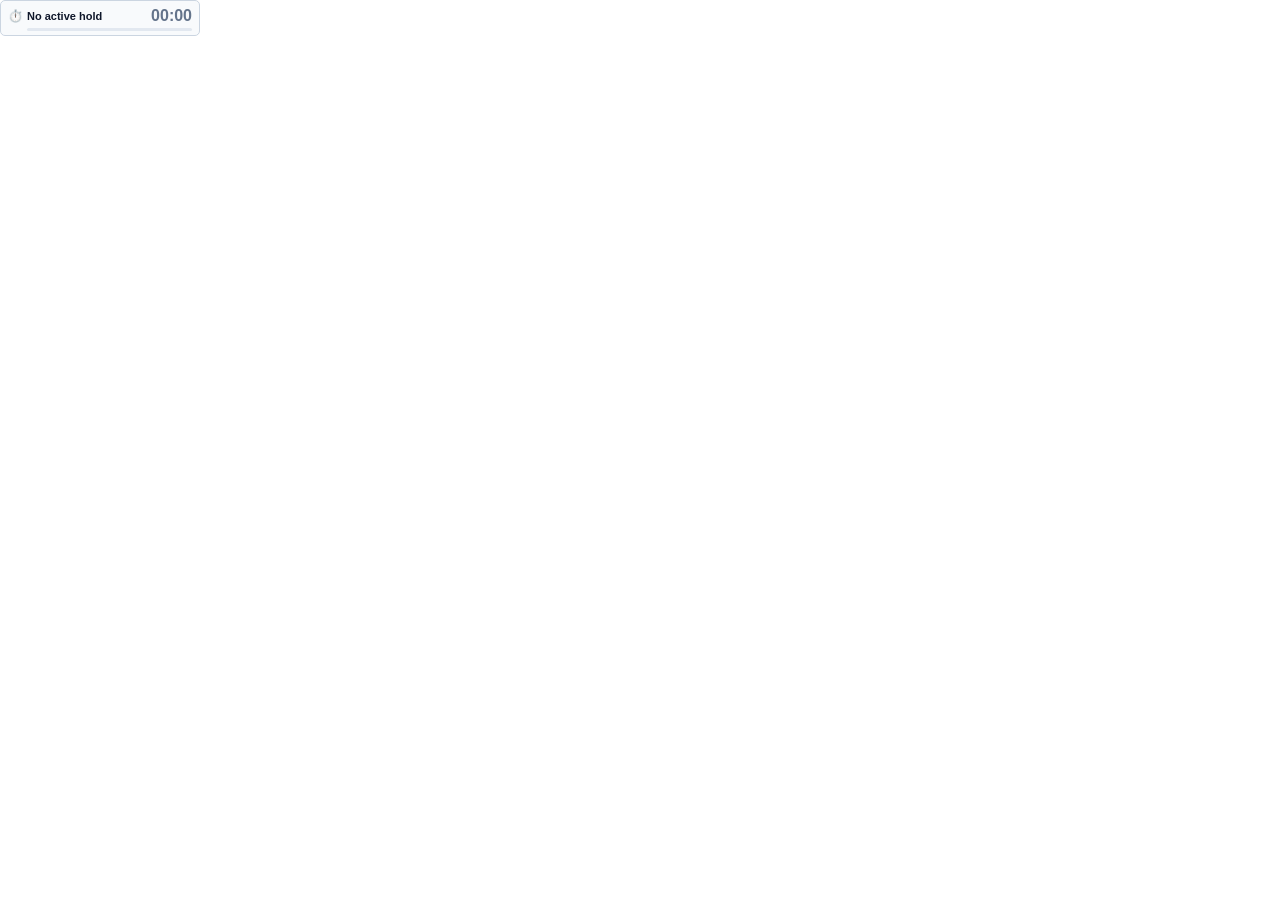
<file: holdtimer.html>
<!--
  Author: Sivakumar Chandrahasu | Created: 2026-07-07 | Updated: 2026-07-07
  Purpose: Compact Hold Timer widget and persistent Hold/Resume action processor.
           Handles countdown, hold/resume actions, sound/notification/attention behavior.
           Can open directly and silently recover through index.html only when token is missing.
-->
<!DOCTYPE html>
<html lang="en">
<head>
  <meta charset="UTF-8" />
  <meta name="viewport" content="width=device-width, initial-scale=1.0" />
  <title>GCB Hold Timer v1.7.2.25</title>
  <style>
    :root {
      --ok:#047857; --warn:#b45309; --danger:#b91c1c; --muted:#64748b;
      --line:#cbd5e1; --bg:#f8fafc; --blue:#0ea5e9; --blueText:#0369a1;
    }
    * { box-sizing: border-box; }
    html, body { margin:0; padding:0; overflow:hidden; }
    body { font-family: Arial, Helvetica, sans-serif; background:transparent; color:#0f172a; font-size:11px; }

    .timer-widget {
      width:100%; min-height:48px; border:1px solid var(--line); border-radius:8px;
      background:#fff; padding:7px 9px; box-shadow:0 1px 2px rgba(15,23,42,.08);
      display:flex; flex-direction:column; justify-content:center; gap:4px;
    }
    .topline { display:flex; align-items:center; gap:7px; min-width:0; }
    .icon { width:18px; text-align:center; font-size:15px; flex:0 0 auto; }
    .label { flex:1; min-width:0; font-weight:bold; white-space:nowrap; overflow:hidden; text-overflow:ellipsis; color:#0f172a; }
    .time { flex:0 0 auto; font-size:20px; line-height:20px; font-weight:bold; color:var(--blueText); font-variant-numeric:tabular-nums; text-align:right; }
    .sub { color:var(--muted); font-size:10px; line-height:10px; white-space:nowrap; overflow:hidden; text-overflow:ellipsis; }
    .bar { height:4px; background:#e2e8f0; border-radius:999px; overflow:hidden; }
    .fill { height:100%; width:0%; background:var(--blue); border-radius:999px; transition:width .2s linear; }

    .timer-widget.idle { background:#f8fafc; }
    .timer-widget.active { border-color:#38bdf8; background:#eff6ff; }
    .timer-widget.warning { border-color:#f59e0b; background:#fffbeb; }
    .timer-widget.processing { border-color:#38bdf8; background:#eff6ff; }
    .timer-widget.exceeded { border-color:#ef4444; background:#fef2f2; }
    .timer-widget.exceeded.blinking {
      animation:timerBlinkBox .75s infinite;
      border-width:2px;
    }
    .timer-widget.exceeded.blinking .label,
    .timer-widget.exceeded.blinking .time,
    .timer-widget.exceeded.blinking .icon {
      animation:timerBlinkText .75s infinite;
    }
    .idle .time { color:var(--muted); }
    .warning .time { color:var(--warn); }
    .processing .time { color:var(--blueText); }
    .exceeded .time { color:var(--danger); }
    .warning .fill { background:#f59e0b; }
    .processing .fill { background:#38bdf8; width:20% !important; }
    .exceeded .fill { background:#ef4444; width:100% !important; }
    @keyframes timerBlinkBox {
      0%,100% { background:#fef2f2; border-color:#ef4444; box-shadow:0 0 0 rgba(239,68,68,0); }
      50% { background:#fff7ed; border-color:#f97316; box-shadow:0 0 0 3px rgba(239,68,68,.25); }
    }
    @keyframes timerBlinkText {
      0%,100% { opacity:1; color:var(--danger); }
      50% { opacity:.15; color:#f97316; }
    }

    body.compact .timer-widget {
      width:200px; min-width:200px; max-width:200px; height:36px; min-height:36px; max-height:36px;
      border-radius:5px; padding:3px 7px; gap:2px; box-shadow:none;
    }
    body.compact .topline { gap:5px; height:20px; }
    body.compact .icon { width:14px; font-size:12px; }
    body.compact .label { font-size:11px; line-height:12px; }
    body.compact .time { font-size:16px; line-height:18px; min-width:44px; }
    body.compact .sub { display:none; }
    body.compact .bar { height:3px; margin-left:19px; }

    body.micro .timer-widget { height:30px; min-height:30px; max-height:30px; padding:2px 6px; gap:1px; border-radius:4px; }
    body.micro .topline { height:18px; }
    body.micro .label { font-size:10px; }
    body.micro .time { font-size:15px; line-height:16px; min-width:42px; }
    body.micro .bar { height:2px; margin-left:17px; }
  </style>
</head>
<body>
  <div id="widget" class="timer-widget idle">
    <div class="topline">
      <div class="icon" id="icon">⏱️</div>
      <div class="label" id="label">No active hold</div>
      <div class="time" id="time">00:00</div>
    </div>
    <div class="sub" id="sub">Timer will appear when Hold is active.</div>
    <div class="bar"><div id="fill" class="fill"></div></div>
  </div>

  <script>
    (function(){
      "use strict";
      const VERSION = "v1.7.2.60-hold-rate-limit-resume-fix";
      const GCB_ACTIVE_HOLDS_KEY = "GCB_ACTIVE_HOLDS_V1";
      const GCB_HOLD_CHANNEL = "GCB_HOLD_MONITOR";
      const ACTION_STATE_PREFIX = "GCB_HT_EXTERNAL_ACTION_";
      const ORIGINAL_TITLE = document.title;
      let titleBlinkInterval = null;
      let processingAction = false;
      let processingLabel = "";

      const params = new URLSearchParams(window.location.search || "");
      const DEFAULT_CLIENT_ID = "cc8cd8bf-0e14-4b14-9e4f-4849bc23ed00";
      const STORAGE_CLIENT_ID = "gcb_clientId";
      const STORAGE_REGION = "gcb_region";
      const STORAGE_ORIGINAL_URL = "gcb_gcb_auth_original_url";
      function p(name, def){ const v=params.get(name); return v===null || v==="" ? def : v; }
      function n(name, def){ const v=Number(p(name, def)); return Number.isFinite(v) ? v : def; }
      function b(name, def){ const raw=String(p(name, def ? "true" : "false")).toLowerCase(); return !(raw === "false" || raw === "0" || raw === "no"); }
      function sanitizeKey(value){ return String(value||"").replace(/[^a-zA-Z0-9_.:-]+/g,"_"); }
      function decodeMessageText(value){ try { return decodeURIComponent(String(value || "").replace(/\+/g, "%20")); } catch(_) { return String(value || ""); } }
      function safe(value){ return String(value == null ? "" : value); }

      const CONFIG = {
        clientId:p("clientId", sessionStorage.getItem(STORAGE_CLIENT_ID) || DEFAULT_CLIENT_ID),
        region:p("region", p("gcTargetEnv", sessionStorage.getItem(STORAGE_REGION) || "mypurecloud.ie")),
        conversationId:p("conversationId", ""),
        communicationId:p("communicationId", p("agentCommunicationId", "")),
        agentCommunicationId:p("agentCommunicationId", p("communicationId", "")),
        participantId:p("participantId", p("agentParticipantId", "")),
        agentParticipantId:p("agentParticipantId", p("participantId", "")),
        customerCommunicationId:p("customerCommunicationId", ""),
        holdMessageText:"Gen-Hold-32",
        resumeMessageText:"Gen-Resume-33",
        maxHoldAttempts:3,
        maxHoldTime:180,
        autoResumeEnabled:false,
        externalAction:String(p("externalAction", p("action", "NONE"))).toUpperCase(),
        requestId:p("requestId", ""),
        // Business configuration is loaded from participant attributes populated by Architect.
        browserNotificationEnabled:true,
        alertSoundEnabled:true,
        taskbarBlinkEnabled:true,
        titleBlinkDurationMs:30000,
        alertBlinkEnabled:true,
        alertBlinkDurationMs:15000,
        alertSoundRepeatCount:3,
        alertSoundDurationMs:600,
        alertSoundGapMs:350,
        notificationAutoCloseMs:12000,
        holdMaxTimeAlertText:"Maximum hold duration reached. Please click Resume to continue the chat.",
        holdMaxAttemptsAlertText:"You have reached the maximum allowed hold attempts.",
        holdAlertTitle:"Hold Alert",
        autoResumeSentText:"Auto resume sent.",
        compact:b("compact", true),
        mode:String(p("mode", "")).toLowerCase(),
        enableParticipantLogs:true,
        enableBrowserDebug:true
      };
      const API_BASE = "https://api." + CONFIG.region;

      function attrText(attrs, name, fallback){
        const value = attrs && Object.prototype.hasOwnProperty.call(attrs, name) ? attrs[name] : undefined;
        const text = safe(value).trim();
        return text || safe(fallback);
      }
      function attrBool(attrs, name, fallback){
        const text = attrText(attrs, name, "").toLowerCase();
        if (["true","yes","1","y"].includes(text)) return true;
        if (["false","no","0","n"].includes(text)) return false;
        return fallback;
      }
      function attrNumber(attrs, name, fallback, min){
        const num = Number(attrText(attrs, name, ""));
        if (!Number.isFinite(num)) return fallback;
        return typeof min === "number" ? Math.max(min, num) : num;
      }
      function mergeParticipantAttributes(conversation){
        const output = {};
        const participants = Array.isArray(conversation && conversation.participants) ? conversation.participants : [];
        participants.forEach(participant => {
          if (participant && participant.attributes) Object.assign(output, participant.attributes);
        });
        participants.forEach(participant => {
          const id = safe(participant && participant.id);
          if (id && (id === CONFIG.participantId || id === CONFIG.agentParticipantId) && participant.attributes) {
            Object.assign(output, participant.attributes);
          }
        });
        return output;
      }
      async function loadParticipantConfig(){
        const token = getAccessToken();
        if (!token || !CONFIG.conversationId) return false;
        const response = await fetch(API_BASE + "/api/v2/conversations/messages/" + encodeURIComponent(CONFIG.conversationId), {
          method:"GET",
          headers:{ Authorization:"Bearer " + token, "Content-Type":"application/json" }
        });
        if (!response.ok) return false;
        const conversation = await response.json();
        const attrs = mergeParticipantAttributes(conversation);
        CONFIG.holdMessageText = decodeMessageText(attrText(attrs, "AFT_GCB_HoldMessageText", CONFIG.holdMessageText));
        CONFIG.resumeMessageText = decodeMessageText(attrText(attrs, "AFT_GCB_ResumeMessageText", CONFIG.resumeMessageText));
        CONFIG.maxHoldTime = attrNumber(attrs, "AFT_GCB_MaxHoldTimeSeconds", CONFIG.maxHoldTime, 1);
        CONFIG.autoResumeEnabled = attrBool(attrs, "AFT_GCB_AutoResumeEnabled", CONFIG.autoResumeEnabled);
        CONFIG.alertBlinkEnabled = attrBool(attrs, "AFT_GCB_AlertBlinkEnabled", CONFIG.alertBlinkEnabled);
        CONFIG.alertBlinkDurationMs = attrNumber(attrs, "AFT_GCB_AlertBlinkDurationMs", CONFIG.alertBlinkDurationMs, 3000);
        CONFIG.alertSoundEnabled = attrBool(attrs, "AFT_GCB_AlertSoundEnabled", CONFIG.alertSoundEnabled);
        CONFIG.alertSoundRepeatCount = attrNumber(attrs, "AFT_GCB_AlertSoundRepeatCount", CONFIG.alertSoundRepeatCount, 1);
        CONFIG.alertSoundDurationMs = attrNumber(attrs, "AFT_GCB_AlertSoundDurationMs", CONFIG.alertSoundDurationMs, 250);
        CONFIG.alertSoundGapMs = attrNumber(attrs, "AFT_GCB_AlertSoundGapMs", CONFIG.alertSoundGapMs, 80);
        CONFIG.browserNotificationEnabled = attrBool(attrs, "AFT_GCB_BrowserNotificationEnabled", CONFIG.browserNotificationEnabled);
        CONFIG.taskbarBlinkEnabled = attrBool(attrs, "AFT_GCB_TaskbarBlinkEnabled", CONFIG.taskbarBlinkEnabled);
        CONFIG.titleBlinkDurationMs = attrNumber(attrs, "AFT_GCB_TitleBlinkDurationMs", CONFIG.titleBlinkDurationMs, 3000);
        CONFIG.notificationAutoCloseMs = attrNumber(attrs, "AFT_GCB_NotificationAutoCloseMs", CONFIG.notificationAutoCloseMs, 3000);
        CONFIG.holdMaxTimeAlertText = attrText(attrs, "AFT_GCB_HoldMaxTimeAlertText", CONFIG.holdMaxTimeAlertText);
        CONFIG.holdMaxAttemptsAlertText = attrText(attrs, "AFT_GCB_HoldMaxAttemptsAlertText", CONFIG.holdMaxAttemptsAlertText);
        CONFIG.holdAlertTitle = attrText(attrs, "AFT_GCB_HoldAlertTitle", CONFIG.holdAlertTitle);
        CONFIG.autoResumeSentText = attrText(attrs, "AFT_GCB_AutoResumeSentText", CONFIG.autoResumeSentText);
        CONFIG.enableParticipantLogs = attrBool(attrs, "AFT_GCB_EnableParticipantLogs", CONFIG.enableParticipantLogs);
        CONFIG.enableBrowserDebug = attrBool(attrs, "AFT_GCB_EnableBrowserDebug", CONFIG.enableBrowserDebug);
        try { if (window.GcbDebug && window.GcbDebug.setEnabled) window.GcbDebug.setEnabled(CONFIG.enableBrowserDebug); } catch (_) {}
        return true;
      }

      if (CONFIG.compact) document.body.classList.add("compact");
      if (CONFIG.mode === "micro") document.body.classList.add("compact", "micro");

      function getCentralHoldKey(){
        return sanitizeKey([CONFIG.conversationId || "NO_CONV", CONFIG.agentCommunicationId || CONFIG.communicationId || "NO_AGENT_COMM", CONFIG.customerCommunicationId || "NO_CUSTOMER_COMM"].join("|"));
      }
      function readRecords(){
        try { const raw=localStorage.getItem(GCB_ACTIVE_HOLDS_KEY); const obj=raw?JSON.parse(raw):{}; return obj && typeof obj==="object" && !Array.isArray(obj) ? obj : {}; } catch(e){ return {}; }
      }
      function writeRecords(records){ try { localStorage.setItem(GCB_ACTIVE_HOLDS_KEY, JSON.stringify(records || {})); } catch(_){} }
      function broadcast(type, record){
        try { if (typeof BroadcastChannel !== "undefined") { const ch=new BroadcastChannel(GCB_HOLD_CHANNEL); ch.postMessage({ type:type, record:record||null, time:new Date().toISOString(), source:"holdtimer.html", version:VERSION }); ch.close(); } } catch(_) {}
      }
      function isActiveHoldRecord(record){ const status = String((record && record.status) || ""); return ["HOLD", "HOLD_EXCEEDED", "RESUME_IN_PROGRESS"].includes(status); }
      function findRecord(){
        const records=readRecords();
        const exact=records[getCentralHoldKey()];
        if (isActiveHoldRecord(exact)) return exact;
        return Object.values(records).find(r => r && r.conversationId === CONFIG.conversationId && isActiveHoldRecord(r)) || null;
      }
      function saveHoldRecord(){
        if (!CONFIG.conversationId || !(CONFIG.agentCommunicationId || CONFIG.communicationId)) return null;
        const records=readRecords();
        const key=getCentralHoldKey();
        const now=Date.now();
        const record={
          key:key, conversationId:CONFIG.conversationId, communicationId:CONFIG.communicationId,
          agentCommunicationId:CONFIG.agentCommunicationId || CONFIG.communicationId,
          participantId:CONFIG.participantId, agentParticipantId:CONFIG.agentParticipantId || CONFIG.participantId,
          customerCommunicationId:CONFIG.customerCommunicationId,
          holdMessageText:CONFIG.holdMessageText, resumeMessageText:CONFIG.resumeMessageText,
          maxHoldTime:CONFIG.maxHoldTime, maxHoldAttempts:CONFIG.maxHoldAttempts, autoResumeEnabled:CONFIG.autoResumeEnabled,
          holdStartTimeMs:now, holdStartTimeUtc:new Date(now).toISOString(), status:"HOLD", resumeSent:false,
          activePageId:"holdtimer-" + now, activePageHeartbeatMs:now, activePageHeartbeatUtc:new Date(now).toISOString(),
          activePageVisible:!document.hidden, activePageActivity:"HOLD_STARTED", source:"holdtimer.html"
        };
        records[key]=record;
        writeRecords(records);
        try { localStorage.removeItem("GCB_HOLD_ALERT_SENT_" + sanitizeKey(key)); } catch(_) {}
        broadcast("HOLD_STARTED", record);
        return record;
      }
      function markHoldExceeded(record){
        if (!record || !record.key) return;
        const records=readRecords();
        const current=records[record.key];
        if (!current || current.status !== "HOLD") return;
        current.status="HOLD_EXCEEDED";
        current.holdExceededTimeUtc=new Date().toISOString();
        current.resumeSent=false;
        records[record.key]=current;
        writeRecords(records);
        broadcast("HOLD_EXCEEDED", current);
      }
      function removeHoldRecord(reason){
        const records=readRecords();
        const key=getCentralHoldKey();
        const record=records[key] || findRecord();
        if (record && record.key && records[record.key]) delete records[record.key];
        else delete records[key];
        writeRecords(records);
        broadcast("RESUMED_MANUAL", record || { key:key, conversationId:CONFIG.conversationId, reason:reason || "RESUME" });
      }

      function getAccessToken(){
        const token=sessionStorage.getItem("gc_access_token");
        const expiresAt=Number(sessionStorage.getItem("gc_token_expires_at") || 0);
        if (!token) return "";
        if (!expiresAt || Date.now() > expiresAt - 60000) {
          sessionStorage.removeItem("gc_access_token");
          sessionStorage.removeItem("gc_token_expires_at");
          return "";
        }
        return token;
      }
      function getIndexRedirectUri(){
        try { return window.location.origin + window.location.pathname.replace(/\/[^\/]*$/, "/index.html"); }
        catch(_) { return window.location.origin + "/index.html"; }
      }
      function base64UrlEncode(buffer){
        let str=""; const bytes=new Uint8Array(buffer);
        for(let i=0;i<bytes.byteLength;i++) str += String.fromCharCode(bytes[i]);
        return btoa(str).replace(/\+/g,"-").replace(/\//g,"_").replace(/=/g,"");
      }
      function generateCodeVerifier(){
        const array=new Uint8Array(64); window.crypto.getRandomValues(array); return base64UrlEncode(array);
      }
      async function generateCodeChallenge(verifier){
        const data=new TextEncoder().encode(verifier);
        const digest=await window.crypto.subtle.digest("SHA-256", data);
        return base64UrlEncode(new Uint8Array(digest));
      }
      async function startPKCELogin(){
        if (!CONFIG.clientId) throw new Error("clientId is required for Genesys OAuth login.");
        const verifier=generateCodeVerifier();
        const challenge=await generateCodeChallenge(verifier);
        sessionStorage.setItem("pkce_code_verifier", verifier);
        sessionStorage.setItem(STORAGE_CLIENT_ID, CONFIG.clientId || "");
        sessionStorage.setItem(STORAGE_REGION, CONFIG.region || "");
        sessionStorage.setItem(STORAGE_ORIGINAL_URL, window.location.href);
        const authUrl = "https://login." + CONFIG.region + "/oauth/authorize" +
          "?response_type=code" +
          "&client_id=" + encodeURIComponent(CONFIG.clientId) +
          "&redirect_uri=" + encodeURIComponent(getIndexRedirectUri()) +
          "&code_challenge=" + encodeURIComponent(challenge) +
          "&code_challenge_method=S256";
        window.location.href = authUrl;
      }
      function buildActionKey(){
        const raw=CONFIG.requestId || [CONFIG.conversationId || "NO_CONV", CONFIG.externalAction || "NONE", CONFIG.agentCommunicationId || CONFIG.communicationId || "NO_COMM"].join("|");
        return ACTION_STATE_PREFIX + sanitizeKey(raw);
      }
      function getActionState(){ try { const raw=localStorage.getItem(buildActionKey()); return raw ? JSON.parse(raw) : null; } catch(_) { return null; } }
      function setActionState(status, detail){
        try { localStorage.setItem(buildActionKey(), JSON.stringify({ status:status, detail:safe(detail), action:CONFIG.externalAction, requestId:CONFIG.requestId, savedAt:Date.now(), savedAtUtc:new Date().toISOString(), page:"holdtimer.html" })); } catch(_) {}
      }
      async function writeHoldTimerParticipantLogSafe(status, step, trace, errorText){
        try {
          const token=getAccessToken();
          const participantId=CONFIG.agentParticipantId || CONFIG.participantId;
          if (!token || !CONFIG.conversationId || !participantId) return;
          if (!CONFIG.enableParticipantLogs) {
            try { if (window.GcbDebug) window.GcbDebug.log("INFO","PARTICIPANT_LOG_SKIPPED","AFT_GCB_EnableParticipantLogs=false"); } catch (_) {}
            return;
          }
          const logParts=[
            new Date().toISOString(),
            safe(step || "UNKNOWN"),
            safe(status || "INFO"),
            safe(trace || "")
          ];
          if(errorText) logParts.push("ERROR::" + safe(errorText));
          const attributes={
            AFT_GCB_Logs_HoldResume:logParts.join(" ==> ").slice(0,4000)
          };
          const endpoint=API_BASE + "/api/v2/conversations/" + encodeURIComponent(CONFIG.conversationId) +
            "/participants/" + encodeURIComponent(participantId) + "/attributes";
          const response=await fetch(endpoint,{method:"PATCH",headers:{"Authorization":"Bearer " + token,"Content-Type":"application/json"},body:JSON.stringify({attributes:attributes})});
          if (!response.ok) console.warn("AFT GCB HoldTimer participant log write failed", response.status);
        } catch(logError) {
          console.warn("AFT GCB HoldTimer participant log write failed", logError);
        }
      }

      async function sendMessage(action){
        const token=getAccessToken();
        if (!token) throw new Error("OAuth token missing. Open/refresh GCB index page first.");
        if (!CONFIG.conversationId) throw new Error("conversationId is required.");
        const communicationId=CONFIG.communicationId || CONFIG.agentCommunicationId;
        if (!communicationId) throw new Error("communicationId is required.");
        const messageText=action === "HOLD" ? CONFIG.holdMessageText : CONFIG.resumeMessageText;
        if (!messageText) throw new Error(action + " message text is required.");
        const endpoint=API_BASE + "/api/v2/conversations/messages/" + encodeURIComponent(CONFIG.conversationId) + "/communications/" + encodeURIComponent(communicationId) + "/messages";
        const response=await fetch(endpoint, { method:"POST", headers:{ "Authorization":"Bearer " + token, "Content-Type":"application/json" }, body:JSON.stringify({ textBody:messageText }) });
        const text=await response.text();
        if (!response.ok) throw new Error("Send " + action + " failed. HTTP " + response.status + " - " + text);
        return text;
      }
      async function processExternalAction(){
        if (CONFIG.externalAction !== "HOLD" && CONFIG.externalAction !== "RESUME") return;
        const previous=getActionState();
        if (previous && (previous.status === "DONE" || previous.status === "IN_PROGRESS")) return;
        if (!getAccessToken()) {
          processingAction=true;
          processingLabel="Opening login/MFA";
          render();
          setTimeout(() => { startPKCELogin().catch(err => { processingLabel="Login failed"; setCls("exceeded"); setText("icon","⚠️"); setText("label", err && err.message ? err.message : String(err)); }); }, 100);
          return;
        }
        const participantTrace=["action::" + CONFIG.externalAction,"source::HOLDTIMER_EXTERNAL"];
        processingAction=true;
        processingLabel=CONFIG.externalAction === "HOLD" ? "Sending Hold" : "Sending Resume";
        render();
        setActionState("IN_PROGRESS", "Started");
        try {
          if (CONFIG.externalAction === "RESUME") {
            stopAllBlinking();
            const rec=findRecord();
            if (rec && rec.key) {
              const records=readRecords();
              if (records[rec.key]) { records[rec.key].status="RESUME_IN_PROGRESS"; records[rec.key].resumeSent=true; records[rec.key].resumeAttemptTimeUtc=new Date().toISOString(); writeRecords(records); broadcast("RESUME_IN_PROGRESS", records[rec.key]); }
            }
          }
          participantTrace.push("messageApi::START");
          await sendMessage(CONFIG.externalAction);
          participantTrace.push("messageApi::SUCCESS");
          if (CONFIG.externalAction === "HOLD") saveHoldRecord();
          else {
            removeHoldRecord("EXTERNAL_RESUME");
            stopAllBlinking();
          }
          setActionState("DONE", "OK");
          participantTrace.push("final::SUCCESS");
          await writeHoldTimerParticipantLogSafe("SUCCESS", CONFIG.externalAction + "_COMPLETED", participantTrace.join(" ==> "), "");
        } catch (err) {
          try { localStorage.removeItem(buildActionKey()); } catch(_) {}
          processingLabel="Action failed";
          setCls("exceeded");
          setText("icon","⚠️");
          setText("label", safe(err.message || err).slice(0, 40));
          setText("time","--:--");
          setProgress(100);
          participantTrace.push("ERROR::" + safe(err.message || err));
          await writeHoldTimerParticipantLogSafe("FAILED", CONFIG.externalAction + "_FAILED", participantTrace.join(" ==> "), err.message || String(err));
          setTimeout(function(){ processingAction=false; render(); }, 2500);
          return;
        }
        processingAction=false;
        processingLabel="";
        render();
      }

      function mmss(sec){ sec=Math.max(0, Math.floor(Number(sec)||0)); const m=String(Math.floor(sec/60)).padStart(2,"0"); const s=String(sec%60).padStart(2,"0"); return m+":"+s; }
      function setCls(cls){ const w=document.getElementById("widget"); if(w) w.className="timer-widget "+cls; }
      function setText(id, txt){ const el=document.getElementById(id); if(el) el.textContent=txt; }
      function setProgress(pct){ const fill=document.getElementById("fill"); if(fill) fill.style.width=Math.max(0, Math.min(100, pct || 0)) + "%"; }
      function playBeepOnce(){
        if (!CONFIG.alertSoundEnabled) return;
        try {
          const AudioContextClass = window.AudioContext || window.webkitAudioContext;
          if (!AudioContextClass) return;
          const ctx = new AudioContextClass();
          const osc = ctx.createOscillator();
          const gain = ctx.createGain();
          osc.type = "sine";
          osc.frequency.setValueAtTime(880, ctx.currentTime);
          gain.gain.setValueAtTime(0.001, ctx.currentTime);
          gain.gain.exponentialRampToValueAtTime(0.28, ctx.currentTime + 0.04);
          gain.gain.exponentialRampToValueAtTime(0.001, ctx.currentTime + 0.55);
          osc.connect(gain); gain.connect(ctx.destination); osc.start(); osc.stop(ctx.currentTime + Math.max(0.2, CONFIG.alertSoundDurationMs / 1000));
          setTimeout(() => { try { ctx.close(); } catch(_){} }, CONFIG.alertSoundDurationMs + 300);
        } catch(_) {}
      }
      function blinkTitleOnce(){
        if (!CONFIG.taskbarBlinkEnabled) return;
        try {
          if (titleBlinkInterval) return;
          let show = true;
          document.title = "⚠️ Hold Time Reached";
          titleBlinkInterval = setInterval(() => { show = !show; document.title = show ? "⚠️ Hold Time Reached" : ORIGINAL_TITLE; }, 900);
          setTimeout(() => { if (titleBlinkInterval) { clearInterval(titleBlinkInterval); titleBlinkInterval = null; } document.title = ORIGINAL_TITLE; }, CONFIG.titleBlinkDurationMs);
        } catch(_) {}
      }

      function stopAllBlinking(){
        try {
          if (titleBlinkInterval) {
            clearInterval(titleBlinkInterval);
            titleBlinkInterval = null;
          }
          document.title = ORIGINAL_TITLE;
          const widget=document.getElementById("widget");
          if (widget) {
            widget.classList.remove("blinking");
            delete widget.dataset.blinkKey;
          }
        } catch(_) {}
      }

      function startWidgetBlinkUntilResume(record){
        if (!CONFIG.alertBlinkEnabled) return;
        try {
          const widget=document.getElementById("widget");
          if (!widget) return;
          // v1.7.2.24: keep Time limit reached blink/highlight active until Resume clears the active hold record.
          // setCls("exceeded") runs every second and replaces className, so re-add blinking every render.
          widget.dataset.blinkKey = "GCB_HOLD_WIDGET_BLINK_" + sanitizeKey((record && record.key) || getCentralHoldKey());
          widget.classList.add("blinking");
        } catch(_) {}
      }
      function notifyOnce(record){
        const key="GCB_HOLD_ALERT_SENT_" + sanitizeKey((record && record.key) || getCentralHoldKey());
        if (localStorage.getItem(key)) return;
        try { localStorage.setItem(key, new Date().toISOString()); } catch(_) {}
        const repeats=Math.max(1, Number(CONFIG.alertSoundRepeatCount || 1));
        const gap=Math.max(80, Number(CONFIG.alertSoundGapMs || 80));
        for(let index=0; index<repeats; index+=1){
          setTimeout(playBeepOnce, index * (Math.max(250, CONFIG.alertSoundDurationMs) + gap));
        }
        blinkTitleOnce();
        if (!CONFIG.browserNotificationEnabled || !("Notification" in window) || Notification.permission !== "granted") return;
        try {
          const note = new Notification(CONFIG.holdAlertTitle, {
            body:CONFIG.holdMaxTimeAlertText,
            tag:key,
            requireInteraction:false
          });
          setTimeout(() => { try { note.close(); } catch(_){} }, CONFIG.notificationAutoCloseMs);
        } catch(_) {}
      }
      function render(){
        if (processingAction) {
          setCls("processing"); setText("icon","⏳"); setText("label", processingLabel || "Processing"); setText("sub","Hold/Resume action is being sent."); setText("time","..."); setProgress(20); return;
        }
        const record=findRecord();
        if (!record) {
          stopAllBlinking();
          setCls("idle"); setText("icon","⏱️"); setText("label","No active hold"); setText("sub","Timer will appear when Hold is active."); setText("time","00:00"); setProgress(0); return;
        }
        const status=String(record.status || "");
        const max=Math.max(1, Number(record.maxHoldTime || CONFIG.maxHoldTime || 30));
        const start=Number(record.holdStartTimeMs || 0);
        const rawElapsed=start ? Math.max(0, Math.floor((Date.now()-start)/1000)) : 0;
        const remaining=Math.max(0, max-rawElapsed);
        const cappedRemaining=Math.max(0, Math.min(max, remaining));
        const pct=(cappedRemaining/max)*100;
        setProgress(pct);

        if (status === "HOLD_EXCEEDED" || rawElapsed >= max) {
          markHoldExceeded(record);
          setCls("exceeded"); setText("icon","⚠️"); setText("label","Time limit reached"); setText("sub","Please click Resume to continue the chat."); setText("time", mmss(0)); startWidgetBlinkUntilResume(record); notifyOnce(record); return;
        }
        if (status === "RESUME_IN_PROGRESS") {
          setCls("warning"); setText("icon","⏳"); setText("label","Resume in progress"); setText("sub","Please wait while Resume is being sent."); setText("time", mmss(cappedRemaining)); return;
        }
        setCls(remaining <= 15 ? "warning" : "active");
        setText("icon","🎧"); setText("label","Customer on hold"); setText("sub","Remaining " + mmss(cappedRemaining) + " / Max " + mmss(max) + " · Manual Resume required"); setText("time", mmss(cappedRemaining));
      }
      async function initialize(){
        try { await loadParticipantConfig(); } catch(_) {}
        render();
        setInterval(render, 1000);
        window.addEventListener("storage", e => { if (e && e.key === GCB_ACTIVE_HOLDS_KEY) render(); });
        try { if (typeof BroadcastChannel !== "undefined") { const ch=new BroadcastChannel(GCB_HOLD_CHANNEL); ch.onmessage=render; } } catch(_) {}
        setTimeout(processExternalAction, 50);
      }
      initialize();
    })();
  </script>
</body>
</html>
</file>
<file: css/chatmonitor.css>
/*
 * Author: Sivakumar Chandrahasu | Created: 2026-07-07 | Updated: 2026-07-07
 * Purpose: Styles the ChatMonitor dashboard, admin cards, views, and notification logs.
 *          Keeps support/admin troubleshooting screens readable in the Genesys Client App.
 */
:root{
    --brand1:#0b4ea2; --brand2:#19a6d9; --brand3:#0f7cc1; --bg:#eef4fb; --card:#ffffff; --ink:#16253a; --muted:#64748b; --line:#dbe5f1;
    --green:#15803d; --orange:#b45309; --red:#b91c1c; --blue:#1d4ed8; --purple:#6d28d9; --slate:#334155;
    --soft-green:#dcfce7; --soft-orange:#fff7ed; --soft-red:#fee2e2; --soft-blue:#e7f3ff; --soft-purple:#ede9fe;
  }
  *{box-sizing:border-box}
  body{margin:0;font-family:Segoe UI,Arial,sans-serif;background:linear-gradient(180deg,#f6f9fd 0%,#eef4fb 100%);color:var(--ink)}
  .header{position:relative;overflow:hidden;background:linear-gradient(110deg,#073c8f 0%,#075dbc 44%,#13a6d8 100%);color:#fff;padding:10px 18px;border-radius:0 0 18px 18px;box-shadow:0 8px 20px rgba(7,60,143,.20);display:flex;align-items:center;justify-content:space-between;gap:12px;min-height:72px;border-bottom:1px solid rgba(255,255,255,.18)}
  .header::before{content:'';position:absolute;right:-8%;top:-62%;width:70%;height:170%;background:radial-gradient(circle at 78% 45%,rgba(255,255,255,.20),rgba(255,255,255,0) 54%);pointer-events:none}
  .header::after{content:'';position:absolute;left:0;right:0;bottom:0;height:30px;background:linear-gradient(165deg,rgba(255,255,255,0) 0%,rgba(255,255,255,.15) 46%,rgba(255,255,255,0) 72%);transform:skewY(-2deg);transform-origin:100% 100%;pointer-events:none}
  .brand{position:relative;z-index:1;display:flex;align-items:center;gap:12px;min-width:0}.logo{width:54px;height:54px;border-radius:16px;background:linear-gradient(180deg,#ffffff 0%,#f8fbff 100%);display:grid;place-items:center;box-shadow:0 8px 16px rgba(5,26,56,.22), inset 0 0 0 1px rgba(255,255,255,.9);padding:6px;overflow:hidden;flex:0 0 auto}.logo img{width:38px;height:38px;object-fit:contain}.title{min-width:0}.title h1{margin:0;font-size:19px;line-height:1.05;letter-spacing:.08px;color:#fff;font-weight:800;white-space:nowrap;overflow:hidden;text-overflow:ellipsis}.title p{margin:4px 0 0;font-size:11px;color:rgba(255,255,255,.94);letter-spacing:.12px;font-weight:600}.version{position:relative;z-index:1;display:flex;align-items:center;justify-content:center;min-width:118px;padding:6px 13px;border-radius:999px;background:rgba(255,255,255,.16);border:1px solid rgba(255,255,255,.32);backdrop-filter:blur(2px);font-size:8px;text-align:center;line-height:1;color:rgba(255,255,255,.92);box-shadow:inset 0 1px 0 rgba(255,255,255,.16)}.version b{display:block;font-size:12px;color:#fff;font-weight:800;white-space:nowrap}
  .wrap{padding:14px 14px 10px;display:grid;grid-template-columns:330px 1fr;gap:10px;min-height:calc(100vh - 92px)}
  .card{background:rgba(255,255,255,.96);border:1px solid rgba(203,213,225,.72);border-radius:18px;box-shadow:0 8px 20px rgba(15,23,42,.05);padding:12px}
  h2{font-size:14px;margin:0 0 8px;color:#0f172a}h3{font-size:12px;margin:12px 0 7px;color:#334155}.small{font-size:11px;color:var(--muted);line-height:1.3}.note{background:#fff7ed;border:1px solid #fed7aa;color:#9a3412;padding:9px;border-radius:12px;font-size:12px;line-height:1.35;margin-top:10px}
  label{display:block;font-size:12px;font-weight:700;margin-top:10px;margin-bottom:4px;color:#374151}
  input,select,textarea{width:100%;border:1px solid #d1d5db;border-radius:10px;padding:9px 10px;font-size:13px;background:#fff;color:#111827}textarea{min-height:60px;resize:vertical}
  .row{display:grid;grid-template-columns:1fr 1fr;gap:8px}.row3{display:grid;grid-template-columns:1fr 1fr 1fr;gap:8px}.row4{display:grid;grid-template-columns:repeat(4,1fr);gap:10px}
  button{border:0;border-radius:10px;padding:8px 10px;font-weight:800;font-size:11.5px;cursor:pointer;background:var(--slate);color:#fff;margin:4px 4px 0 0;white-space:nowrap}
  button.primary{background:linear-gradient(90deg,var(--brand1),var(--brand2))}button.blue{background:var(--blue)}button.green{background:var(--green)}button.orange{background:var(--orange)}button.red{background:var(--red)}button.gray{background:#64748b}button.purple{background:var(--purple)}button:disabled{opacity:.55;cursor:not-allowed}
  .tabs{display:flex;gap:7px;margin-bottom:10px}.tab{background:#e8edf4;color:#334155;margin:0;border-radius:11px;padding:7px 11px;font-size:11px;box-shadow:inset 0 0 0 1px #d8e1ec}.tab.active{background:linear-gradient(90deg,var(--brand1),var(--brand2));color:#fff;box-shadow:0 6px 12px rgba(11,78,162,.15)}.tabPanel{display:none}.tabPanel.active{display:block}
  .statusGrid{display:grid;grid-template-columns:1fr 1fr;gap:7px;margin-top:7px}.pill{padding:8px 9px;border-radius:13px;background:#f8fbff;border:1px solid #dbe8f5;font-size:11.5px;min-height:46px;box-shadow:0 1px 0 rgba(255,255,255,.85) inset}.pill b{display:block;font-size:10.5px;color:#64748b;margin-bottom:3px}.pill span{word-break:break-word}.pill.ok{background:var(--soft-green);border-color:#86efac}.pill.warn{background:var(--soft-orange);border-color:#fdba74}.pill.err{background:var(--soft-red);border-color:#fca5a5}.pill.blue{background:var(--soft-blue);border-color:#93c5fd}
  .metric{background:#fff;border:1px solid #dfe7f1;border-radius:18px;padding:10px;box-shadow:0 4px 12px rgba(15,23,42,.04)}.metric b{font-size:10.5px;color:#64748b;text-transform:uppercase}.metric div{font-size:21px;font-weight:900;margin-top:4px}.metric.green div{color:var(--green)}.metric.orange div{color:var(--orange)}.metric.red div{color:var(--red)}.metric.blue div{color:var(--blue)}
  table{width:100%;border-collapse:collapse;font-size:11px}th,td{border-bottom:1px solid #e7edf5;text-align:left;padding:7px;vertical-align:top}th{background:#f4f8fc;color:#475569;position:sticky;top:0;z-index:1}.tableWrap{max-height:360px;overflow:auto;border:1px solid #dfe7f1;border-radius:14px;background:#fff}.adminTableWrap{max-height:520px;overflow:auto;border:1px solid #dfe7f1;border-radius:14px;background:#fff}
  .badge{display:inline-block;border-radius:999px;padding:3px 7px;font-size:11px;font-weight:800}.assigned{background:var(--soft-orange);color:#9a3412}.joined{background:var(--soft-green);color:#166534}.ended{background:var(--soft-red);color:#991b1b}.unknown{background:var(--soft-blue);color:#075985}.sent{background:#dcfce7;color:#166534}.pending{background:#fef3c7;color:#92400e}.skip{background:#e2e8f0;color:#475569}.fail{background:#fee2e2;color:#991b1b}
  .log{height:390px;overflow:auto;background:#0b1020;color:#d1e7ff;border-radius:14px;padding:10px;font-family:Consolas,monospace;font-size:12px;white-space:pre-wrap}.line{border-bottom:1px solid #ffffff14;padding:5px 0}.okText{color:#8ff0a4}.warnText{color:#ffd166}.errText{color:#ff8fa3}.infoText{color:#93c5fd}
  .chatPreview{height:390px;overflow:auto;background:#f8fafc;border:1px solid #e2e8f0;border-radius:14px;padding:12px}.bubble{max-width:80%;padding:9px 11px;border-radius:14px;margin:7px 0;font-size:12.5px;line-height:1.35}.bubble .who{font-weight:800;font-size:11px;margin-bottom:3px}.bubble.agent{background:#e0f2fe;margin-left:auto;border-bottom-right-radius:4px}.bubble.system{background:#fef3c7;margin-right:auto;border-bottom-left-radius:4px}.bubble.customer{background:#fff;border:1px solid #e2e8f0;margin-right:auto;border-bottom-left-radius:4px}
  .split{display:grid;grid-template-columns:1fr 1fr;gap:12px}.mainGrid{display:grid;grid-template-columns:1fr 1fr;gap:12px}.checkLine{display:flex;gap:8px;align-items:flex-start;font-size:12px;color:#334155;margin-top:8px}.checkLine input{width:auto;margin-top:2px}.toolbar{display:flex;gap:6px;flex-wrap:wrap;align-items:center}.dangerText{color:#b91c1c;font-weight:700}.goodText{color:#15803d;font-weight:700}
  @media(max-width:1100px){.wrap{grid-template-columns:1fr}.row4{grid-template-columns:1fr 1fr}.mainGrid,.split{grid-template-columns:1fr}.log,.chatPreview{height:300px}}


.adminStatusGrid{display:grid;grid-template-columns:repeat(4,1fr);gap:8px;margin:8px 0 8px}
.adminStatusGrid .pill{min-height:42px;padding:7px 8px}
.logFilters button{background:#475569;color:#fff;padding:7px 9px;font-size:11.5px;border-radius:9px}
.logFilters button.active{background:linear-gradient(90deg,var(--brand1),var(--brand2));box-shadow:0 0 0 2px #bae6fd inset}
@media(max-width:1100px){.adminStatusGrid{grid-template-columns:1fr 1fr}}

@media(max-width:900px){.header{padding:9px 12px;min-height:68px;gap:8px}.brand{gap:10px}.logo{width:48px;height:48px;border-radius:14px;padding:5px}.logo img{width:33px;height:33px}.title h1{font-size:17px}.title p{font-size:10px;margin-top:3px}.version{min-width:104px;padding:6px 11px}.version b{font-size:11px}.wrap{padding:12px 10px}}

/* v1.7.2.30 participant-config status + compact banner refinement for narrow Client App layout. */
.header .version span{display:none!important}
.header .version{min-width:auto;padding:5px 12px;border-radius:999px;align-items:center;text-align:center}
.header .version b{font-size:11.5px;line-height:1;color:#fff}

.compactConfigCard{margin-top:10px;padding:10px}
.configStatusWrap{margin-top:8px;max-height:230px;overflow:auto;border:1px solid #dfe7f1;border-radius:13px;background:#fff}
.configStatusWrap table{font-size:10.5px}
.configStatusWrap th,.configStatusWrap td{padding:6px 7px}
.configStatusWrap th{top:0;background:#f4f8fc}
.missingText{color:#b91c1c;font-weight:700}
@media(max-width:900px){.configStatusWrap{max-height:190px}.configStatusWrap table{font-size:10px}}


/* v1.7.2.31 banner layout toggle for management preview.
   Default = light. Supported values: light | dark.
   Applied from query parameter bannerLayout/bannerTheme or participant attribute AFT_GCB_BannerLayout / AFT_GCB_BannerTheme. */
body.banner-dark .header{background:linear-gradient(110deg,#073c8f 0%,#075dbc 44%,#13a6d8 100%);box-shadow:0 8px 20px rgba(7,60,143,.20);border-bottom:1px solid rgba(255,255,255,.18)}
body.banner-dark .header::before{background:radial-gradient(circle at 78% 45%,rgba(255,255,255,.20),rgba(255,255,255,0) 54%)}
body.banner-dark .header::after{background:linear-gradient(165deg,rgba(255,255,255,0) 0%,rgba(255,255,255,.15) 46%,rgba(255,255,255,0) 72%)}
body.banner-dark .header .title h1,
body.banner-dark .header .title p,
body.banner-dark .header .version,
body.banner-dark .header .version b{color:#fff}
body.banner-dark .header .version{background:rgba(255,255,255,.16);border:1px solid rgba(255,255,255,.32);box-shadow:inset 0 1px 0 rgba(255,255,255,.16)}

body.banner-light .header{background:linear-gradient(90deg,#2d63b2 0%,#2d7cca 42%,#31afe2 72%,#43cae8 100%);box-shadow:0 8px 20px rgba(45,99,178,.16);border-bottom:1px solid rgba(255,255,255,.52)}
body.banner-light .header::before{right:-6%;top:-48%;width:60%;height:150%;background:radial-gradient(circle at 82% 35%,rgba(255,255,255,.22),rgba(255,255,255,0) 56%)}
body.banner-light .header::after{height:24px;background:linear-gradient(165deg,rgba(255,255,255,0) 0%,rgba(255,255,255,.18) 44%,rgba(255,255,255,0) 74%)}
body.banner-light .header .logo{box-shadow:0 8px 16px rgba(31,75,137,.14), inset 0 0 0 1px rgba(255,255,255,.94)}
body.banner-light .header .title h1,
body.banner-light .header .title p,
body.banner-light .header .version,
body.banner-light .header .version b{color:#fff}
body.banner-light .header .version{background:rgba(255,255,255,.18);border:1px solid rgba(255,255,255,.34);box-shadow:inset 0 1px 0 rgba(255,255,255,.18)}


/* v1.7.2.33 final compact banner sizing and default light banner.
   Requested: logo 40px x 40px, padding 0, banner min-height 50px. */
body.banner-light .header,
body:not(.banner-dark) .header{
  background:linear-gradient(105deg,#f8fbff 0%,#eef7ff 58%,#e8f9fb 100%) !important;
  color:#0f172a !important;
  min-height:50px !important;
  padding:6px 12px !important;
  border-radius:0 0 12px 12px !important;
  border:1px solid #dbeafe !important;
  border-left:4px solid #20a7d8 !important;
  box-shadow:0 4px 12px rgba(15,111,159,.07) !important;
}
body.banner-light .header::before,
body:not(.banner-dark) .header::before{
  background:radial-gradient(circle at 78% 45%,rgba(32,167,216,.12),rgba(32,167,216,0) 56%) !important;
}
body.banner-light .header::after,
body:not(.banner-dark) .header::after{
  display:none !important;
}
.header .logo,
body.banner-light .header .logo,
body.banner-dark .header .logo{
  width:40px !important;
  height:40px !important;
  min-width:40px !important;
  min-height:40px !important;
  border-radius:14px !important;
  padding:0 !important;
  background:#ffffff !important;
  box-shadow:0 3px 8px rgba(0,0,0,.10) !important;
}
.header .logo img,
body.banner-light .header .logo img,
body.banner-dark .header .logo img{
  width:36px !important;
  height:36px !important;
}
body.banner-light .header .title h1,
body:not(.banner-dark) .header .title h1{
  color:#0f172a !important;
  font-size:15px !important;
}
body.banner-light .header .title p,
body:not(.banner-dark) .header .title p{
  color:#2563eb !important;
  font-size:9.5px !important;
  margin-top:2px !important;
}
body.banner-light .header .version,
body:not(.banner-dark) .header .version{
  background:transparent !important;
  border:0 !important;
  box-shadow:none !important;
  color:#0f6f9f !important;
  padding:0 !important;
}
body.banner-light .header .version b,
body:not(.banner-dark) .header .version b{
  color:#0f6f9f !important;
  font-size:11px !important;
}
@media(max-width:900px){
  .header{min-height:50px !important;padding:6px 10px !important;gap:8px !important;}
  .brand{gap:8px !important;}
  .logo{width:40px !important;height:40px !important;padding:0 !important;border-radius:14px !important;}
  .logo img{width:36px !important;height:36px !important;}
  .title h1{font-size:14px !important;}
  .title p{font-size:9px !important;margin-top:2px !important;}
  .version b{font-size:10.5px !important;}
}

.agentDiagnosticBox{margin-top:12px;padding:12px;border:1px solid #cfdceb;border-radius:12px;background:#f8fbff;display:flex;align-items:center;justify-content:space-between;gap:12px;flex-wrap:wrap}
.agentDiagnosticBox .toolbar{display:flex;gap:8px;flex-wrap:wrap}
.agentDiagnosticBox .diagnosticStatus{width:100%;margin-top:2px}
</file>
